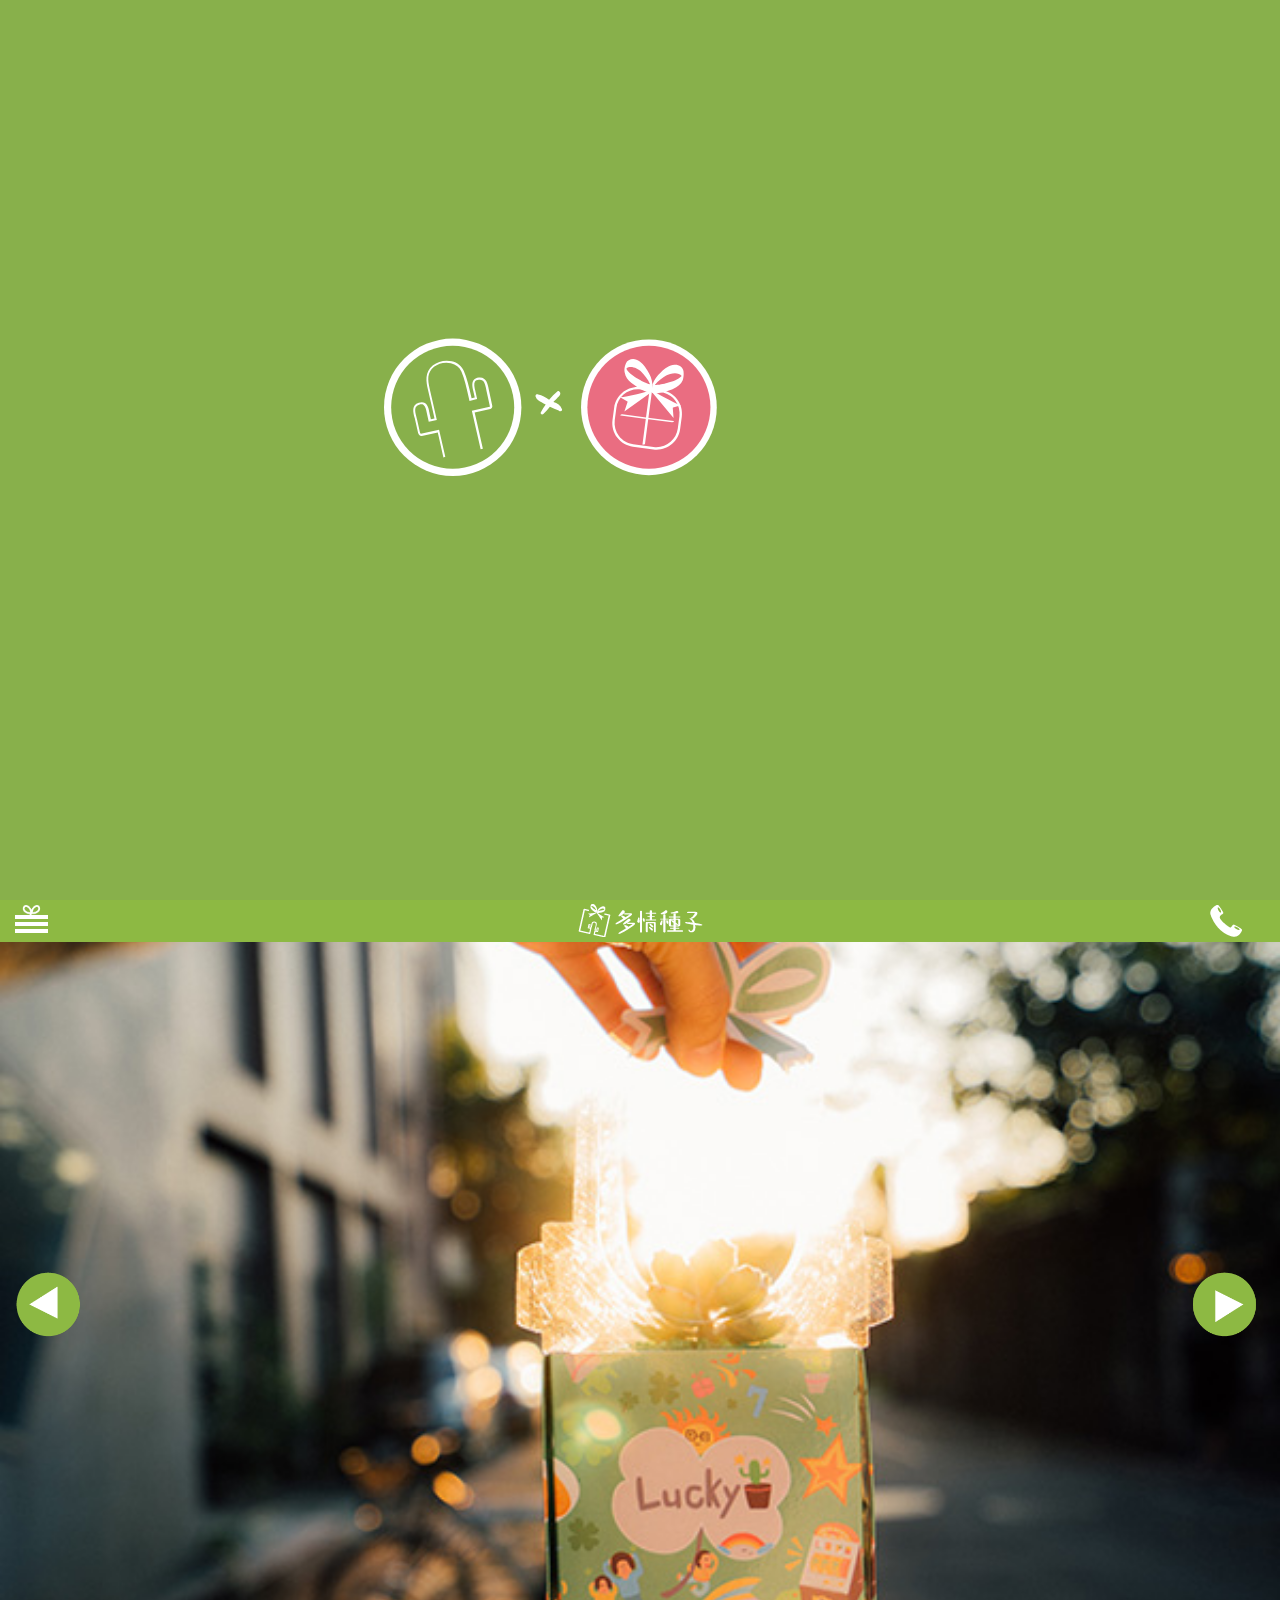
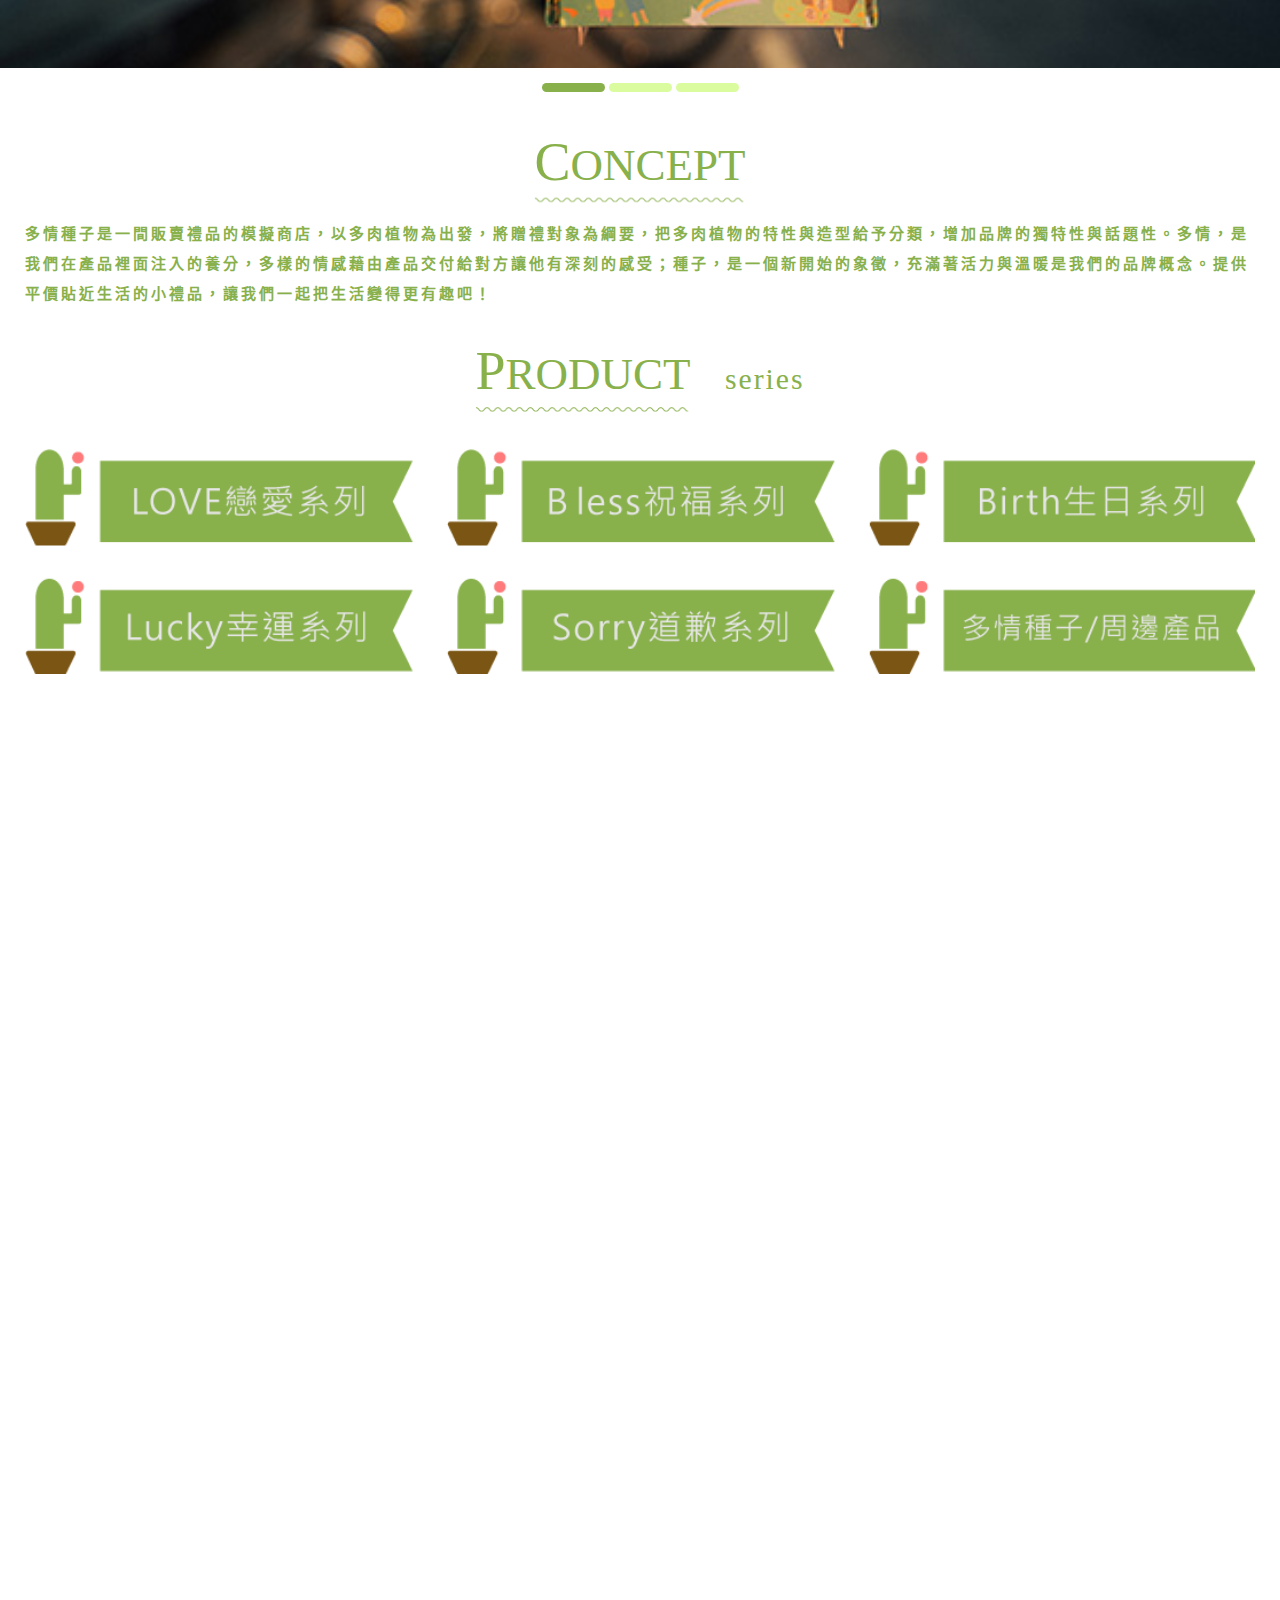
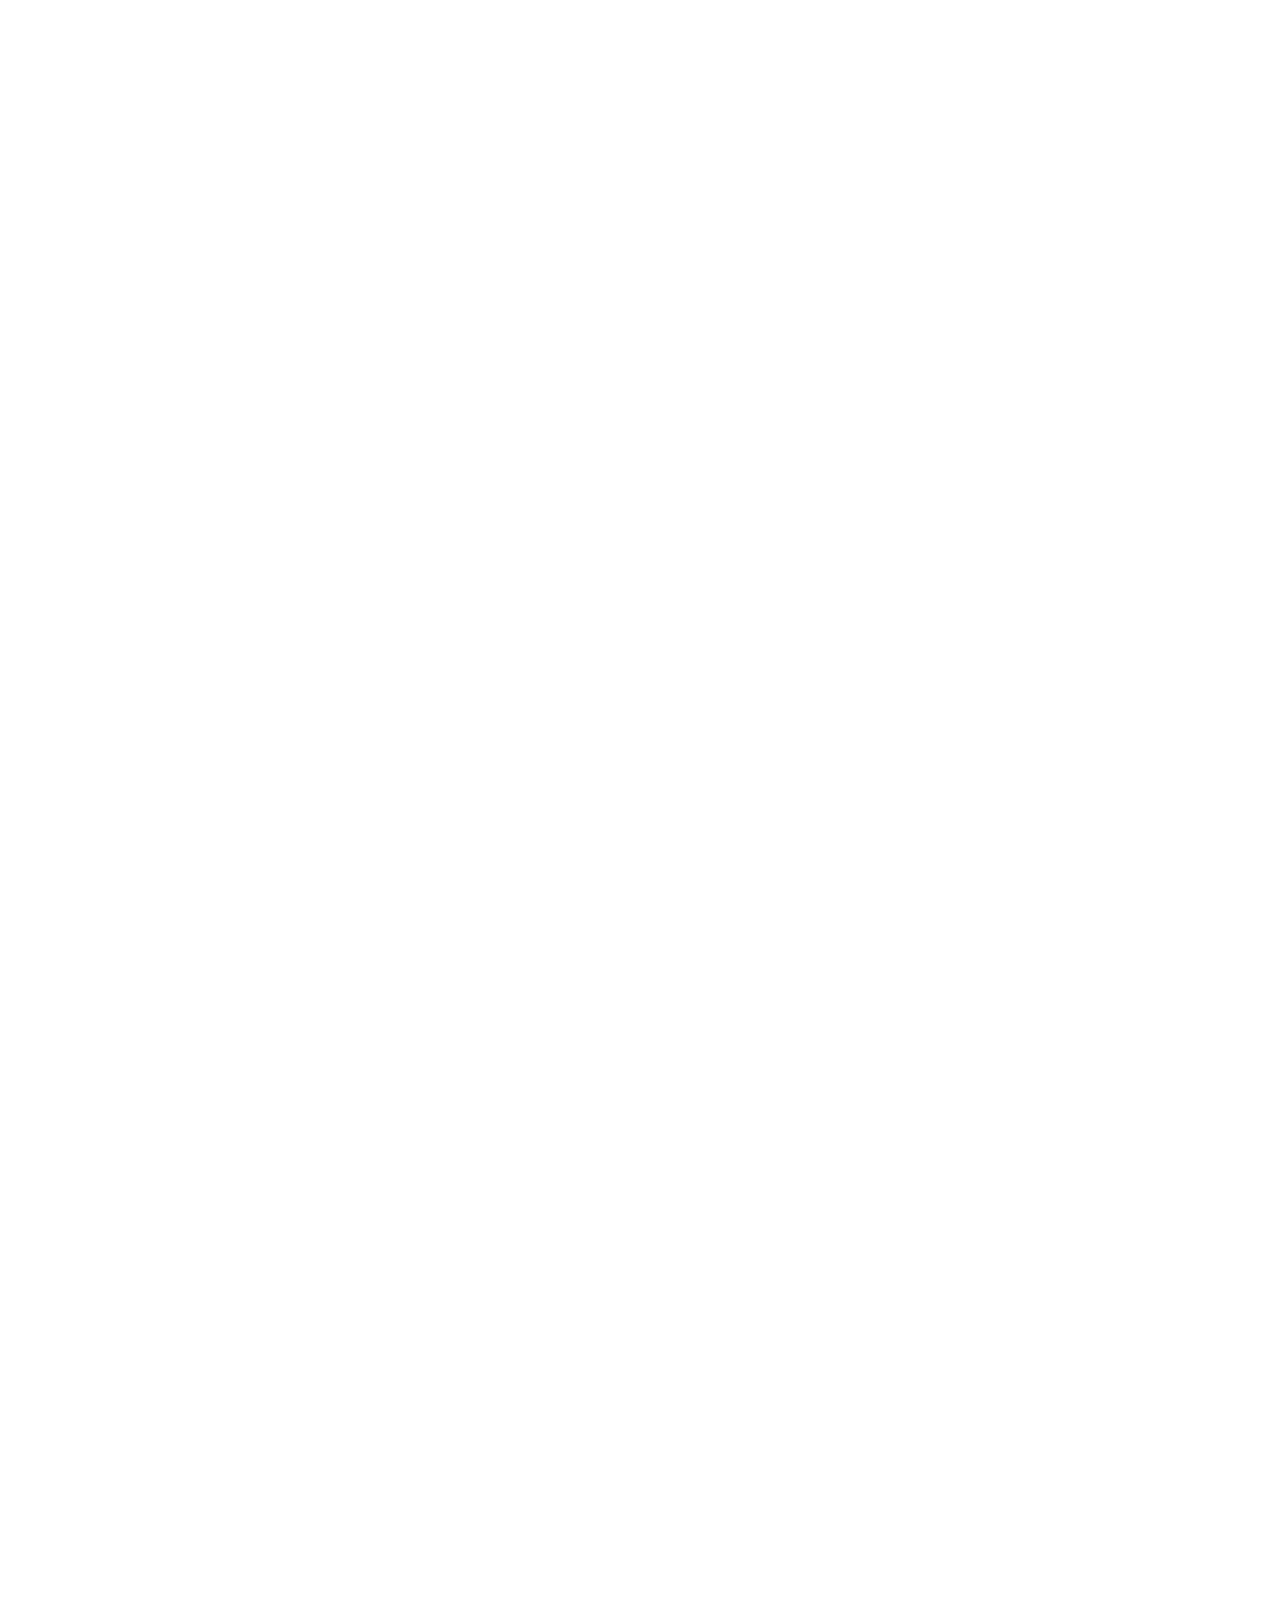
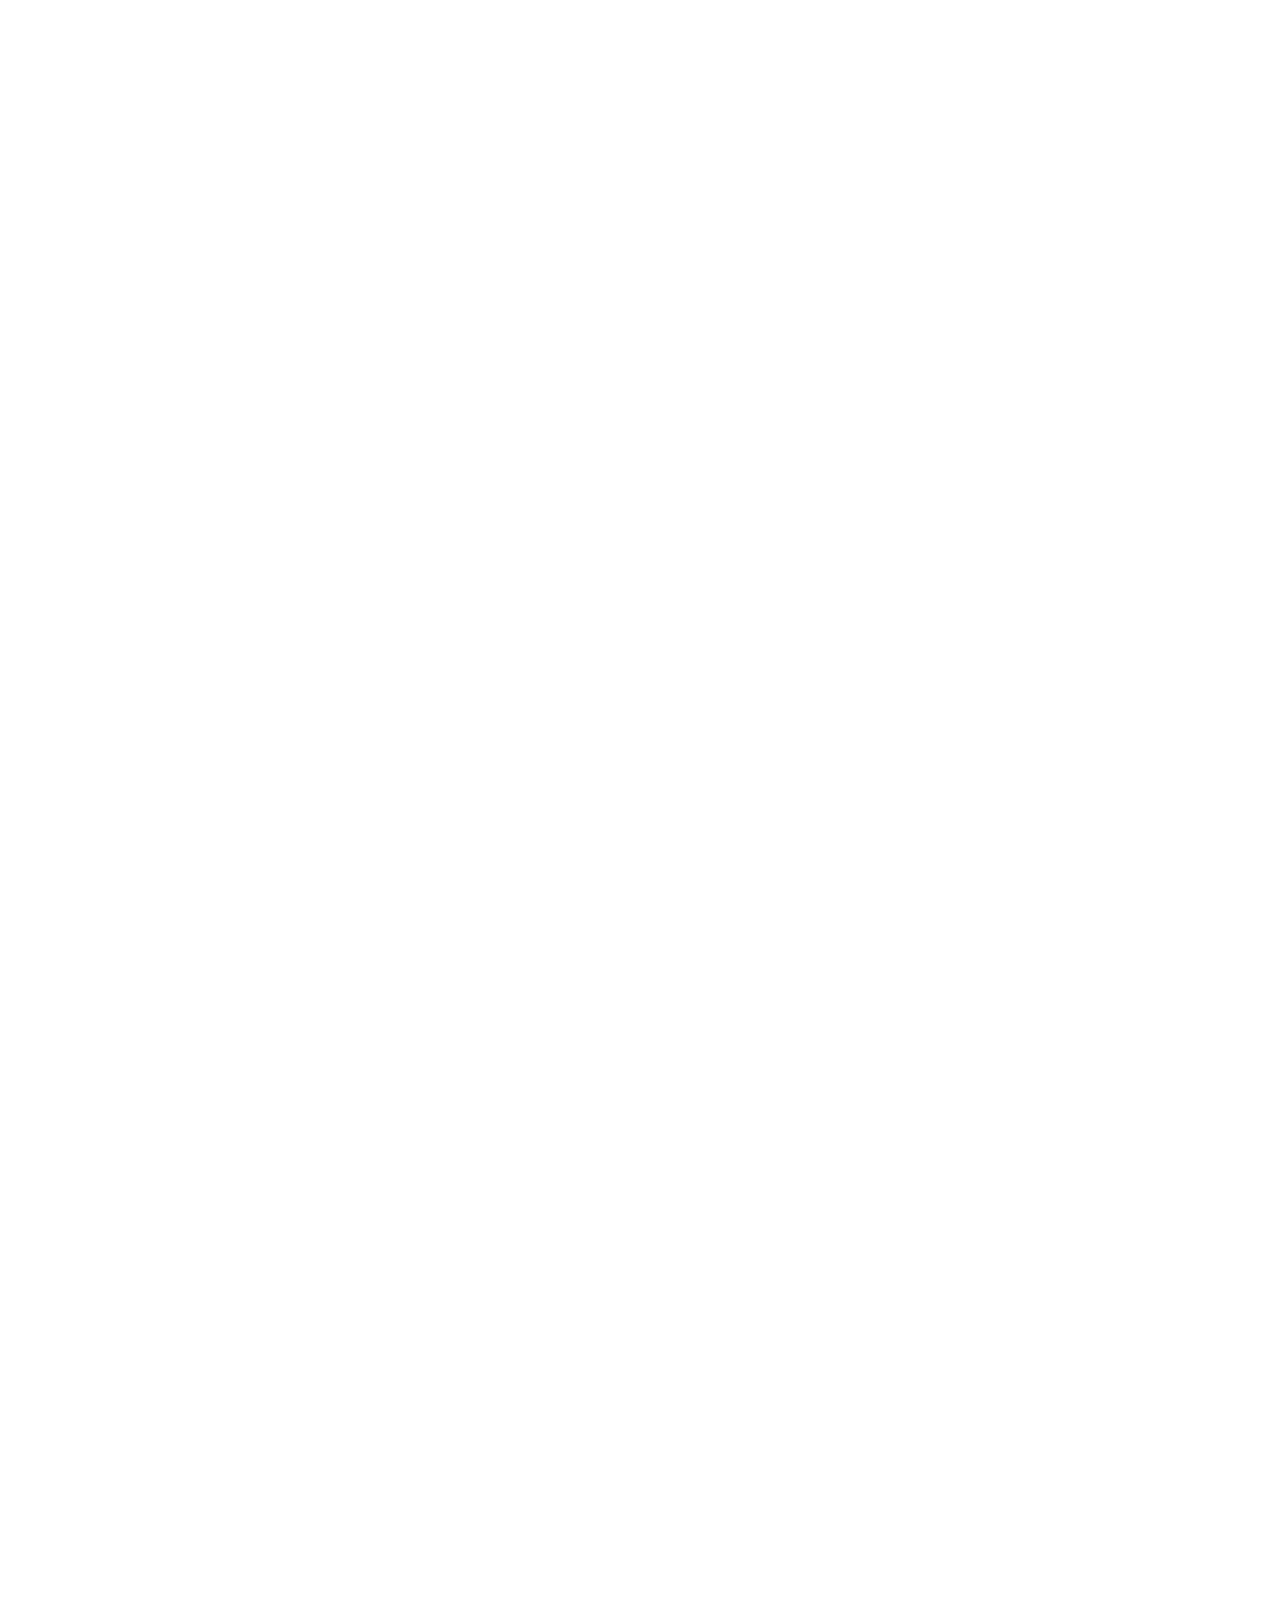
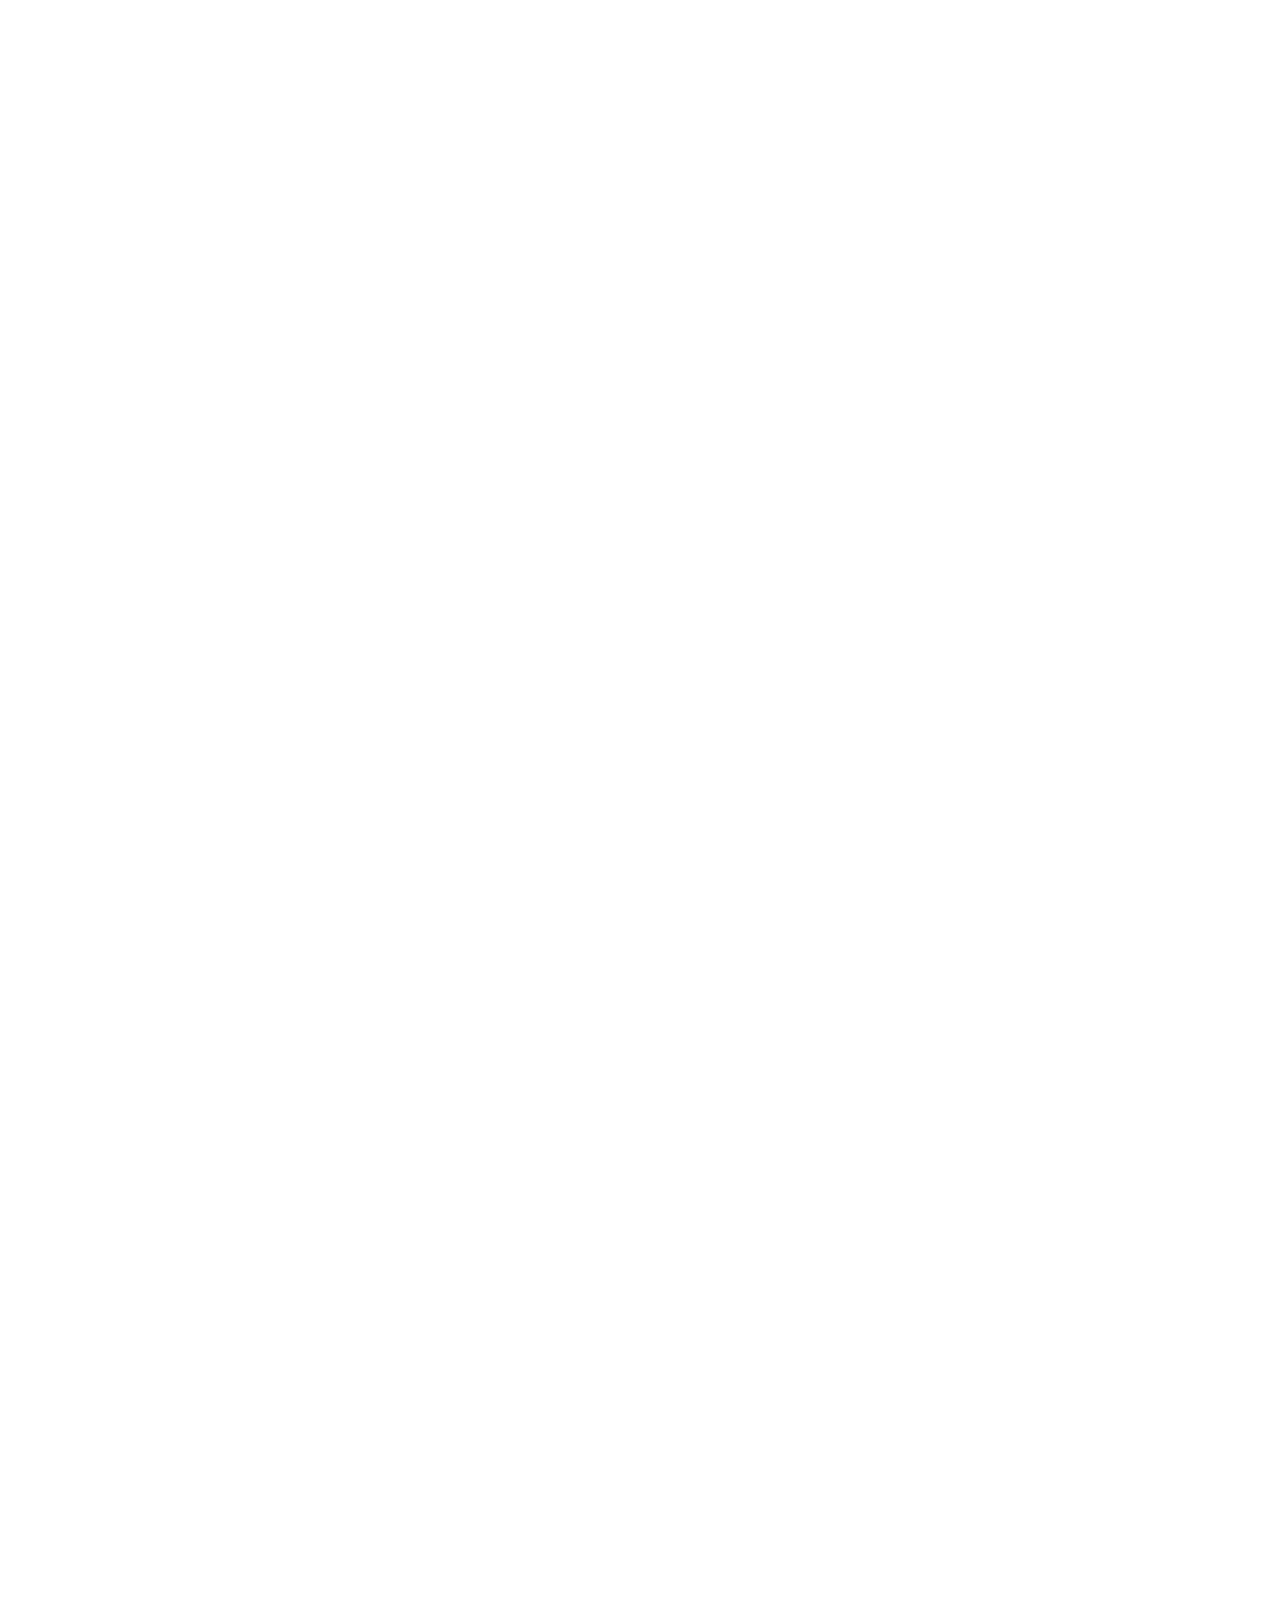
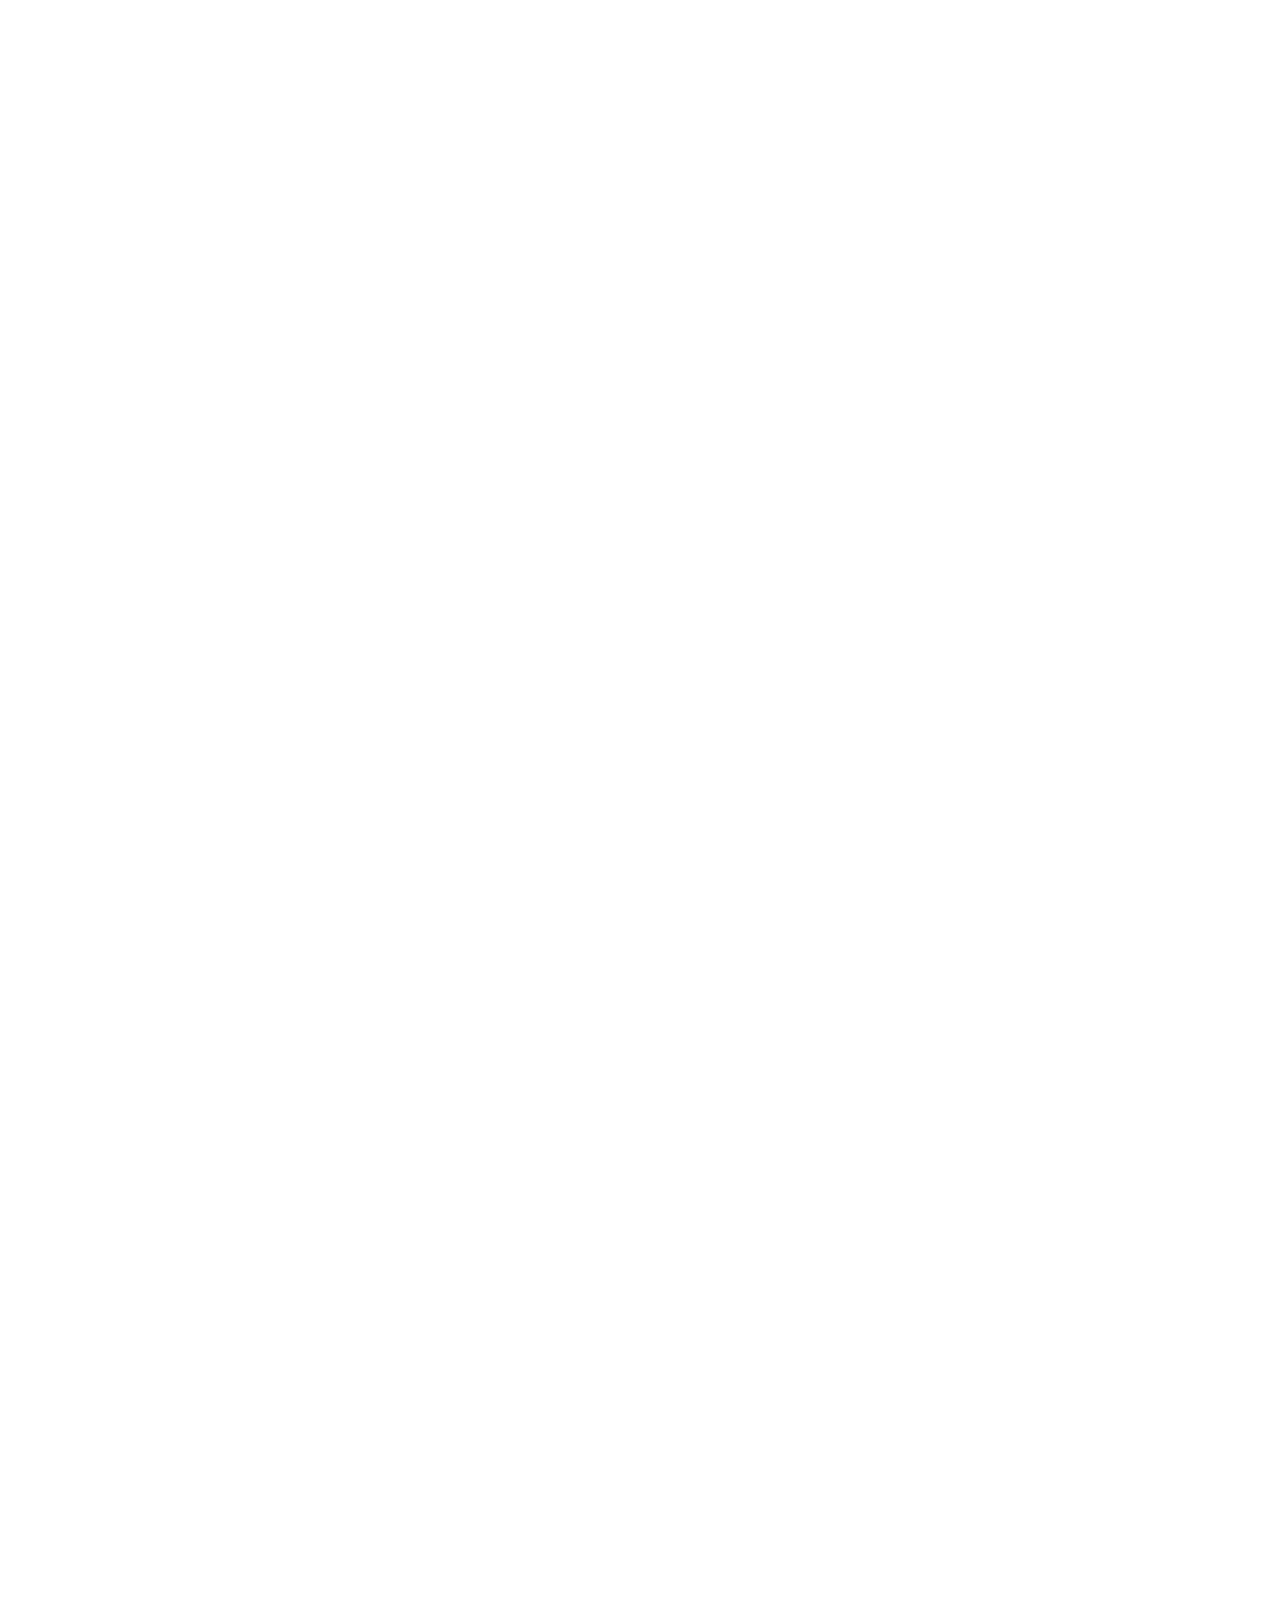
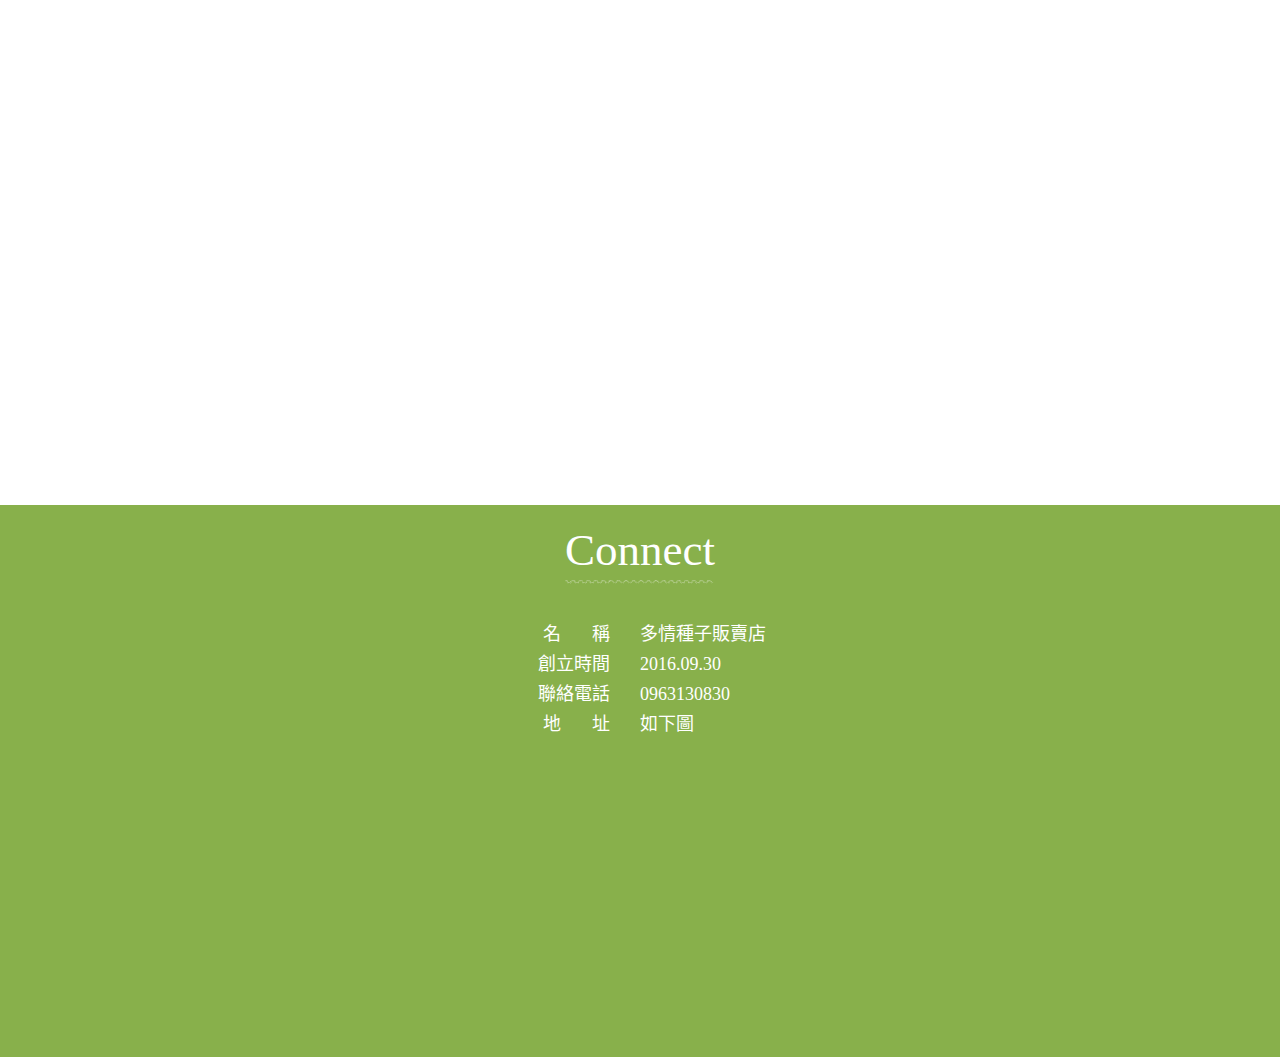
<file: index.html>
<!doctype html>
<html lang="zh-TW">

<head>
  <meta charset="UTF-8">
  <meta http-equiv="X-UA-Compatible" content="IE=edge">
  <meta name="viewport" content="width=device-width, initial-scale=1">
  <title>多情種子</title>
  <link rel="stylesheet" type="text/css" href="css/normalize.css">
  <link rel="stylesheet" type="text/css" href="css/reset.css">
  <link rel="stylesheet" type="text/css" href="css/main.css">
</head>
<script>
  if(window.attachEvent) {
    window.attachEvent('onload', _init);
  } else {
    window.onload = _init;
  }
  function _init(){
    setTimeout(function(){
      $(window).scrollTop(0);
      $("#loading").remove();
      
      $("#lightbox2").css({opacity:1,boxShadow:"0 0 0 50vmax #8db943"});
      TweenMax.to($("#lightbox2"),1.7, { opacity:0,boxShadow:"0 0 0 50vmax #ffffff", ease:Power4.easeOut,onComplete:function(){
        $(document.body).removeClass("init");
      }});
       $("#main .section").eq(0).addClass("show");
    },1000);
  }
  var mobile
  function set_screen(){
    var w = window,
    d = document,
    e = d.documentElement,
    g = d.getElementsByTagName('body')[0],
    x = w.innerWidth || e.clientWidth || g.clientWidth,
    y = w.innerHeight|| e.clientHeight|| g.clientHeight;
    var b={};
    b.width=x;
    b.height=y;
    var _a=b.height/b.width;
    if(_a>0.7){//切成手機版
      $("#main_mobile").show();
      $("#mobile_header").show();
      
      $(".hamburgers").hide();
      $("#main").hide();
      $("#seed").hide();
      $(document.body).addClass("mobile");
      mobile=true
    }else{
      $(".hamburgers").show();
      $("#main").show();
      $("#seed").show();
      
      $(document.body).removeClass("mobile");
      $("#mobile_header").hide();
      $("#main_mobile").hide();
      mobile=false
    }
    return b;
  }
</script>
<script type="text/javascript" src="js/jquery.min.js"></script>
<script type="text/javascript" src="js/jquery.lazy.min.js"></script>
<script type="text/javascript" src="js/velocity.min.js"></script>
<script type="text/javascript" src="js/jquery.mousewheel.min.js"></script>
<!--greensock-->
<script type="text/javascript" src="js/TweenMax.min.js"></script>
<script type="text/javascript" src="js/TimelineMax.min.js"></script>
<script type="text/javascript" src="js/easing/EasePack.min.js"></script>
<script type="text/javascript" src="js/jquery.youtubebackground.js"></script>
<script src="js/jquery.jrumble.1.3.min.js"></script>

<body class="init">
	<div id="loading">
<svg version="1.1" id="圖層_1" xmlns="http://www.w3.org/2000/svg" xmlns:xlink="http://www.w3.org/1999/xlink" x="0px" y="0px"
	 viewBox="0 0 436 300" style="enable-background:new 0 0 436 300;" xml:space="preserve">
<style type="text/css">
	.st0{fill:#FFFFFF;}
	.st1{fill:#EA6D81;}
	.st2{fill:#88B04B;}
</style>
<g id="XMLID_40_" style="display:none">
	<g id="XMLID_73_">
		<circle id="XMLID_74_" class="st0" cx="225.6" cy="150.1" r="57.8"/>
	</g>
	<g id="XMLID_71_">
		<circle id="XMLID_72_" class="st1" cx="225.6" cy="150.1" r="52.4"/>
	</g>
	<g id="XMLID_67_">
		<path id="XMLID_68_" class="st0" d="M232.1,186.2c-0.9,0-1.8-0.1-2.7-0.2l-17.4-2.3c-5.3-0.7-10.1-3.5-13.4-7.8
			c-3.3-4.3-4.7-9.6-4-15l1.4-10.4c1.3-10,10-17.6,20.1-17.6c0.9,0,1.8,0.1,2.7,0.2l17.4,2.3c5.3,0.7,10.1,3.5,13.4,7.8
			c3.3,4.3,4.7,9.6,4,15l-1.4,10.4C250.9,178.6,242.3,186.2,232.1,186.2z M216.1,134.8c-9.2,0-17,6.8-18.2,15.9l-1.4,10.4
			c-0.6,4.8,0.7,9.6,3.6,13.5c3,3.9,7.3,6.4,12.1,7l17.4,2.3c0.8,0.1,1.6,0.2,2.4,0.2c9.2,0,17-6.8,18.2-15.9l1.4-10.4
			c0.6-4.8-0.7-9.6-3.6-13.5c-3-3.9-7.3-6.4-12.1-7l-17.4-2.3C217.7,134.9,216.9,134.8,216.1,134.8z"/>
	</g>
	<g id="XMLID_48_">
		<g id="XMLID_60_">
			<g id="XMLID_65_">
				<path id="XMLID_66_" class="st0" d="M228.5,130.5C228.5,130.5,228.5,130.5,228.5,130.5c0-0.1,0.1-0.3,0.1-0.5
					c0-0.1-0.1,0.4-0.1,0.3C228.5,130.3,228.5,130.4,228.5,130.5z"/>
			</g>
			<g id="XMLID_61_">
				<path id="XMLID_62_" class="st0" d="M228.5,130.1c-0.2-4-1.8-7.7-4.3-11.6c-2.2-3.5-5.2-7.4-9.2-8.9c-3.3-1.3-7.7-0.2-9.1,3.4
					c-1.1,2.6-1.4,5.1-1,7.3c0,0.1,0,0.1,0,0.2c0-0.1,0-0.1,0.1-0.1c0.5,3.4,2.6,6.5,5.8,9c1.7,1.4,15,10.7,17.1,7.5
					c0.4-0.6,0.5-1.3,0.5-2.1c0.3-1.4,0.4-2.8,0.3-4.2c0,0,0,0,0,0.1c0,0,0-0.1,0-0.1c0-0.1,0-0.2,0-0.3 M216.6,126
					c-3.1-1.8-8.2-4.9-10.2-8.8c3.2-3.1,9.8-0.2,12.7,2.6c2.4,2.4,5.7,6.5,7.5,10.6C223.3,130.1,217.7,126.7,216.6,126z"/>
			</g>
		</g>
		<g id="XMLID_53_">
			<g id="XMLID_56_">
				<path id="XMLID_57_" class="st0" d="M255.1,119.7c-0.4-3.7-4.2-6-7.7-5.7c-4.4,0.3-8.4,3.4-11.5,6.2c-3.5,3.2-5.9,6.3-7.1,10.1
					c0,0,0,0,0,0l0,0.2c0,0,0,0,0,0c0,0,0,0,0,0.1c-0.1,0.4-0.1,0.7-0.1,1.1c0-0.3,0-0.5,0.1-0.8c-0.3,1.2-0.6,2.4-0.7,3.8
					c-0.2,0.8-0.3,1.6-0.1,2.3c1.2,3.6,16.2-1.7,18.1-2.5c4-1.7,6.9-4.1,8.3-7.4c0,0.1,0,0.1,0,0.1l0-0.2
					C255.1,124.9,255.4,122.5,255.1,119.7z M241.6,129.3c-1.3,0.4-7.7,2.2-11,1.8c2.7-3.4,6.9-6.4,9.7-8.1c3.4-2,10.8-3.3,13.2,0.5
					C250.6,126.7,245.1,128.4,241.6,129.3z"/>
			</g>
			<g id="XMLID_54_">
				<path id="XMLID_55_" class="st0" d="M228.4,132.1c-0.1,0.4-0.1,0.7-0.2,1c0,0.1,0,0.1-0.1,0.2
					C228.3,133,228.4,132.6,228.4,132.1z"/>
			</g>
		</g>
		<g id="XMLID_51_">
			<path id="XMLID_52_" class="st0" d="M229.4,136c0.3-0.2,0.1-0.8-0.3-0.7c-5.6,1.5-21.5,5.8-28,6.3l6.2,3.5
				c0.2,0.1,0.2,0.3,0.2,0.4l-2.8,8.2L229.4,136z"/>
		</g>
		<g id="XMLID_49_">
			<path id="XMLID_50_" class="st0" d="M227.1,135.9c-0.3-0.3,0.1-0.8,0.4-0.6c5,2.9,19.3,11,25.5,13.1l-6.8,1.8
				c-0.2,0-0.3,0.2-0.3,0.4l0.7,8.6L227.1,135.9z"/>
		</g>
	</g>
	<g id="XMLID_41_">
		<g id="XMLID_45_">
			<g id="XMLID_46_">
				<path id="XMLID_47_" class="st0" d="M201.5,157.1c14.6,1.9,29.2,3.9,43.8,5.8c0.5,0.1,2.6-0.8,1.4-1
					c-14.6-1.9-29.2-3.9-43.8-5.8C202.4,156.1,200.4,157,201.5,157.1L201.5,157.1z"/>
			</g>
		</g>
		<g id="XMLID_42_">
			<g id="XMLID_43_">
				<path id="XMLID_44_" class="st0" d="M225.9,137.8c-1.9,14.7-3.9,29.3-5.8,44c0,0.3,2.1,0.1,2.2-0.6c1.9-14.7,3.9-29.3,5.8-44
					C228.2,137,226,137.2,225.9,137.8L225.9,137.8z"/>
			</g>
		</g>
	</g>
</g>
<g id="XMLID_32_" style="display:none">
	<g id="XMLID_38_">
		<circle id="XMLID_39_" class="st0" cx="58.5" cy="150.1" r="58.5"/>
	</g>
	<g id="XMLID_36_">
		<circle id="XMLID_37_" class="st2" cx="58.5" cy="150.1" r="52.4"/>
	</g>
	<g id="XMLID_33_">
		<g id="XMLID_34_">
			<path id="XMLID_35_" class="st0" d="M50.6,192.8l-4.8-21.3l-13.6,3.1c-1.5,0.3-2.8-1.2-3.2-2.7l-2.5-11.1
				c-0.1-0.6-0.3-1.3-0.5-1.9c-1.2-4.7-2.7-10.6,3.6-12.7c2.1-0.7,3.8-0.6,5.2,0.2c2.6,1.5,3.4,5.3,3.9,8.4l0.2,1.1l1,4.4l3.1-0.7
				c-0.9-3.9-1.8-8-2.7-12c-1-4.3-2-8.6-2.9-12.7c-1.4-6.4-3.1-14.3,4.3-20.5c4.1-3.4,10.4-4.8,16-3.5c4.8,1.1,8.4,4,10.2,8.1
				c2.8,6.4,4.5,13.8,6.1,20.9l0.6,2.6l2.7-0.7l-1.2-5.3c-0.7-3-1.6-6.8,0.1-9.3c0.9-1.3,2.5-2.1,4.6-2.4c6.4-0.7,7.6,5.7,8.4,9.9
				c0.1,0.7,0.3,1.4,0.4,2l2.6,12.1c0.3,1.3-0.5,2.4-1.6,2.7l-13.4,3l7,30.9l-1.9,0.4l-7.5-32.7l15.2-3.4c0.1,0,0.2-0.1,0.2-0.3
				l-2.7-12.2c-0.1-0.6-0.3-1.3-0.4-2.1c-1-5.2-2-8.9-6.3-8.4c-1.6,0.2-2.7,0.7-3.3,1.5c-1.2,1.8-0.4,5.1,0.2,7.7l1.6,7.2l-6.5,1.6
				l-1-4.5c-1.6-7.1-3.2-14.4-5.9-20.6c-1.6-3.5-4.7-6-8.9-7c-5.1-1.2-10.7,0-14.4,3.1c-6.1,5.1-5.4,10.9-3.7,18.6
				c0.9,4.1,1.9,8.4,2.9,12.7c1,4.4,2,8.8,3,13l0.2,0.9l-6.9,1.6l-1.6-7.4c-0.5-2.7-1.2-6-3-7.1c-0.9-0.5-2.1-0.5-3.6,0
				c-4.2,1.4-3.7,4.8-2.3,10.4c0.2,0.7,0.3,1.3,0.5,1.9l2.5,11.1c0.2,0.8,0.7,1.3,0.8,1.3l15.5-3.5l5.3,23.1L50.6,192.8z"/>
		</g>
	</g>
</g>
<g id="XMLID_30_" style="display:none">
	<path id="XMLID_31_" class="st0" d="M151.6,151.8c-1.3-3.4-4-5-7.3-6.1c0.1-0.2,0.3-0.4,0.4-0.7c1-0.9,2-1.9,2.9-2.8
		c0.1-0.1,0.2-0.2,0.3-0.4c0.7-0.6,1.3-1.2,1.8-2c0.7-1.1,0.6-2.3-0.2-3c-0.4-0.6-1.1-0.9-1.7-0.3c-2.6,2.1-5,4.6-7.2,7.3
		c-3-2-5.9-4-9.3-4.5c-0.2-0.1-0.5-0.2-0.7-0.2c-0.3-0.1-0.6,0-0.9,0.1c-0.1,0-0.2,0.1-0.3,0.2c-0.3,0.3-0.5,0.9-0.4,1.4
		c0.9,2.8,2.9,4.2,5.2,5c1.1,0.7,2.3,1.3,3.5,1.9c-1.5,2.1-2.9,4.3-4.1,6.6c-0.1,0.2-0.1,0.4-0.2,0.5c0,0.1,0,0.2,0,0.3
		c0,0.1,0,0.1,0,0.2c0,0.1,0.1,0.1,0.1,0.2c0,0.1,0.1,0.2,0.2,0.2c0,0,0.1,0.1,0.1,0.1c0.1,0.1,0.2,0.2,0.3,0.2c0,0,0.1,0,0.1,0.1
		c0.1,0,0.2,0.1,0.3,0.1c0.1,0,0.1,0,0.2,0c0.1,0,0.1,0,0.2,0c0.1,0,0.2,0,0.3-0.1c0,0,0.1,0,0.1,0c0.1,0,0.2-0.1,0.3-0.2
		c0,0,0.1,0,0.1-0.1c2-2,3.9-4,5.6-6.2c2.5,1.3,4.9,2.4,7.5,3.3c0.1,0.1,0.3,0.2,0.4,0.3C150.3,154,152.1,153.2,151.6,151.8z"/>
</g>
<g id="XMLID_7_" style="display:none">
	<g id="XMLID_8_">
		<g id="XMLID_11_">
			<g id="XMLID_23_">
				<g id="XMLID_28_">
					<path id="XMLID_29_" class="st0" d="M386.1,111.8C386.1,111.8,386.1,111.8,386.1,111.8c0-0.1,0-0.3,0-0.5c0-0.1,0,0.4,0,0.3
						C386,111.6,386,111.7,386.1,111.8z"/>
				</g>
				<g id="XMLID_24_">
					<path id="XMLID_25_" class="st0" d="M386,111.4c-0.9-3.7-2.9-7-5.8-10.2c-2.6-2.9-6.1-6.1-10-6.9c-3.3-0.7-7.2,1-8,4.6
						c-0.6,2.6-0.5,5,0.2,7c0,0.1,0,0.1,0,0.2c0-0.1,0-0.1,0-0.1c1,3.2,3.4,5.7,6.8,7.6c1.9,1,15.7,7.7,17.2,4.4
						c0.3-0.6,0.2-1.3,0.1-2c0-1.4-0.1-2.7-0.4-4c0,0,0,0,0,0.1c0,0,0-0.1,0-0.1c0-0.1,0-0.2,0-0.2 M374.2,109.4
						c-3.2-1.2-8.5-3.3-10.9-6.6c2.6-3.4,9.2-1.7,12.3,0.5c2.6,1.9,6.3,5.2,8.6,8.8C381.2,112.2,375.4,109.9,374.2,109.4z"/>
				</g>
			</g>
			<g id="XMLID_16_">
				<g id="XMLID_19_">
					<path id="XMLID_20_" class="st0" d="M411.2,97.3c-1-3.4-4.9-5-8.1-4.2c-4,1-7.4,4.5-9.8,7.6c-2.8,3.5-4.6,6.8-5.1,10.5
						c0,0,0,0,0,0l0,0.2l0,0c0,0,0,0,0,0.1c0,0.4,0,0.7,0,1c0-0.2,0-0.5-0.1-0.7c-0.1,1.2-0.2,2.4-0.1,3.7c-0.1,0.8-0.1,1.5,0.3,2.1
						c1.7,3.2,15-4.1,16.6-5.2c3.5-2.2,5.8-4.9,6.6-8.2c0,0,0,0.1,0,0.1l0-0.2C412,102.1,411.9,99.8,411.2,97.3z M400,108.4
						c-1.2,0.5-6.9,3.3-10,3.4c2.1-3.6,5.4-7.1,7.8-9.1c2.9-2.4,9.6-4.7,12.4-1.6C408.1,104.5,403.1,106.9,400,108.4z"/>
				</g>
				<g id="XMLID_17_">
					<path id="XMLID_18_" class="st0" d="M388.1,113.1c0,0.3,0,0.7,0,1c0,0.1,0,0.1,0,0.2C388.1,113.9,388.1,113.5,388.1,113.1z"/>
				</g>
			</g>
			<g id="XMLID_14_">
				<path id="XMLID_15_" class="st0" d="M386.6,119.8c0.3-0.3,0-0.7-0.4-0.6c-5,2.3-19.3,8.8-25.3,10.2l6.3,2.3
					c0.2,0.1,0.3,0.2,0.2,0.4l-1.4,8.1L386.6,119.8z"/>
			</g>
			<g id="XMLID_12_">
				<path id="XMLID_13_" class="st0" d="M388.2,119.8c-0.3-0.3,0-0.7,0.3-0.6c5.2,1.9,19.8,7.4,26,8.4l-6.1,2.7
					c-0.2,0.1-0.2,0.2-0.2,0.4l2,8L388.2,119.8z"/>
			</g>
		</g>
		<g id="XMLID_9_">
			<path id="XMLID_10_" class="st0" d="M431.7,114.3l-0.7,0l-1.6,0.1l-14.7,0.5c-0.8,0-1.4,0.7-1.4,1.5l0,0.5c0,0.8,0.7,1.4,1.5,1.4
				l14.3-0.5l2.6,71.4l-32.5,1.2l-0.3-8.7l7.8-0.3c0.2,0,0.4-0.1,0.5-0.3c0.2-0.1,0.3-0.2,0.3-0.5l-0.2-6.9
				c-0.1-2.5,0.4-6.7-3.1-6.9c-3.8-0.3-3.2,3.4-3.1,5.9l0.1,2.9l-3.4,0.2c-0.2-4.7-0.3-9.4-0.5-14.1c-0.1-4.1,0.2-8.4-4.2-10.5
				c-4.7-2.2-12.1,0.1-12.7,5.7c-0.6,4.5,0.2,9.4,0.4,14l-3.4,0.1l-0.1-2.9c-0.1-2.5,0.2-6.2-3.5-5.7c-3.5,0.5-2.7,4.6-2.6,7.1
				l0.2,5.6l0.1,1.3v0.1c0,0.4,0.3,0.6,0.7,0.6l7.8-0.3l0.5,14.3l-32,1.2l-2.6-71.3l12.7-0.5c0.8,0,1.4-0.7,1.4-1.5l0-0.6
				c0-0.8-0.7-1.4-1.5-1.4l-13,0.5l-1.6,0.1l-0.7,0c-0.8,0-1.4,0.7-1.4,1.5l2.6,71.6l0.1,3.6l0,0.2c0,0.8,0.7,1.4,1.5,1.4l2.3-0.1
				c0,0,0.1,0,0.1,0l33.1-1.2c0,0,0,0,0,0l1.4-0.1c0.5,0,0.9-0.4,0.9-0.9l-0.6-16.9l0-0.7l0-0.8c0-0.3-0.3-0.5-0.6-0.5l-9.2,0.3
				l-0.2-5.3c0-1.5-0.3-3.9,0.2-4.9c0.5-1,1.6-0.6,2.1,0.3c0.1,0.2,0,0.7,0,1c0,0.6,0,1.1,0,1.6l0,0l0.1,3.6l0,0.5l0,0.5
				c0,0.3,0.3,0.5,0.6,0.5c0.2,0.2,0.5,0.3,0.9,0.3l6-0.2c0.3,0,0.6-0.3,0.6-0.6l-0.1-0.9c-0.1-3.2-0.2-6.5-0.4-9.7
				c-0.1-2.1-0.7-4.7,0.8-6.5c2.9-3.4,9.6-2.4,10.6,2.1c1.2,5.9,0.5,12.8,0.7,18.9h0v1.3c0,0.3,0.4,0.6,0.7,0.5l6-0.2
				c0.3,0,0.6-0.1,0.8-0.3c0.3,0,0.5-0.3,0.5-0.6l0-0.5l0-0.5l-0.1-3.6c0,0,0,0,0,0c0-0.5-0.1-1-0.1-1.6c0-0.3-0.1-0.8,0-1
				c0.4-0.9,1.5-1.3,2.1-0.4c0.6,0.9,0.4,3.3,0.5,4.8l0.2,5.3l-9.3,0.3c-0.3,0-0.5,0.3-0.5,0.5l0,0.5l0,1l0.4,11.3
				c0,0.5,0.4,0.9,0.9,0.8l1.4,0c0,0,0,0,0,0l33.6-1.2c0,0,0.1,0,0.1,0l2.3-0.1c0.8,0,1.4-0.7,1.4-1.5l0-0.2l-0.1-3.6l-2.6-71.6
				C433.2,114.9,432.5,114.2,431.7,114.3z"/>
		</g>
	</g>
</g>
<g id="XMLID_2_" style="display:none">
	<g id="XMLID_5_">
		<path id="XMLID_6_" class="st0" d="M321.7,138.6c-0.3-1.2-1.4-1.7-2.8-1.8c-2.1-0.3-5,0.1-6.6,0.1c-2.4,0-4.7,0.2-7.1,0.4
			c-1,0.1-3.4,0-4.2,0.8c-0.8,0.8-1.2,2.3,0.2,2.8c0,0,0,0,0,0c0.1,0.1,0.3,0.2,0.5,0.3c0.2,0,0.4,0,0.6,0c1.1,0.2,2.4,0.3,3.7,0.2
			c3.8,0.1,7.5-0.1,11.3-0.1C319.4,141.4,322.3,141.4,321.7,138.6z"/>
	</g>
	<g id="XMLID_3_">
		<path id="XMLID_4_" class="st0" d="M321.1,144.9c-0.2-0.1-0.5-0.1-0.7-0.1c-1.7-0.6-4-0.1-5.7-0.1c-4.6,0.1-9.1,0.4-13.7,0.8
			c-0.1,0-0.2,0-0.2,0.1c0,0,0,0,0,0c0,0,0,0,0,0c0,0-0.1,0-0.1,0c0,0-0.1,0-0.1,0.1c-2,1.4-0.7,4.2,1.6,4c3.7-0.3,7.4-0.3,11.1-0.1
			c2.7,0.1,5.8,0.9,8.4,0.2C323.7,149.3,322.8,145.3,321.1,144.9z"/>
	</g>
</g>
</svg>
<script>
function clear_loading(){
  document.getElementById("XMLID_40_").style.display="none";
  document.getElementById("XMLID_32_").style.display="none";
  document.getElementById("XMLID_30_").style.display="none";
  document.getElementById("XMLID_7_").style.display="none";
  document.getElementById("XMLID_2_").style.display="none";
}  
var speed=250;
function _loading(){
  if(!document.getElementById("loading"))return;
  setTimeout(function(){
    if(!document.getElementById("loading"))return;
    document.getElementById("XMLID_32_").style.display="";
    setTimeout(function(){
      if(!document.getElementById("loading"))return;
      document.getElementById("XMLID_30_").style.display="";
      setTimeout(function(){
        if(!document.getElementById("loading"))return;
        document.getElementById("XMLID_40_").style.display="";
        setTimeout(function(){
          if(!document.getElementById("loading"))return;
          document.getElementById("XMLID_2_").style.display="";
          setTimeout(function(){
            if(!document.getElementById("loading"))return;
            document.getElementById("XMLID_7_").style.display="";
            setTimeout(function(){
              clear_loading();
              _loading();
            },speed)
          },speed);
        },speed);
      },speed);
    },speed);
  },speed);
}
_loading();
</script>
</div>
  <div id="lightbox2" class="lightbox"></div>
  <div id="lightbox1" class="lightbox opacity"></div>
  <div id="seed">
    <div class="body_left" >
      <img src="images/body_left.png" class="no-drag">
      <div id="left_hand">
        <img id="H" src="images/left_hand.png" class="no-drag">
        <div class="left_ting" >
          <img id="T" src="images/ting.png" class="no-drag">
        </div>
      </div>
    </div>
    <div class="body_center"></div>
    <div class="body_right" onselectstart="return false">
      <img src="images/body_right.png" class="no-drag">
      <div class="area">
        <img id="jump" class="jump no-drag" src="images/jump.png" onmouseover="jump_click()">
        <img class="_top" src="images/top.png" onclick="scroll_top()">
        <img id="youtube" class="music no-drag" onclick="youtube_click()" src="images/music.png" >
      </div>
    </div>
    <div class="body_outer">
      <div class="logo">
        <img class="logo_img" src="images/logo.png">
        <div class="logo_txt">
          收下多情，擺上真心
        </div>
      </div>
      <div class="nav">
        <div class="active"></div>
        <div></div>
        <div></div>
        <div></div>
      </div>
    </div>
  </div>
  <div class="hamburgers">
    <div class="ribbon">
      <img src="images/ribbon.png">
    </div>
    <div class="line line0"></div>
    <div class="line_parent">
      <div class="line line1"></div>
      <div class="line line2"></div>
    </div>
    <div id="menu">
      <div class="menu_child">
        <div class="home">HOME</div>
        <div>CONCEPT</div>
        <div>PRODUCT</div>
        <div>CONTACT</div>
      </div>
    </div>
  </div>
  <div id="main">
    <div class="section">
      <div class="main_title">
          <div class="t1 wave">
          多情種子
          </div>
          <div class="t2">收下多情&nbsp;&nbsp;擺上真心</div>
      </div>
      <div class="section5_parent">
        <div id="section5_page">
          <span class="page">1</span>
          <span class="page_line"></span>
          <span class="total">3</span>
        </div>
        <img id="mask" src="images/mask.png">
        <div id="section5">
            <div style="background-size: 105%; display: inline-block; background-image: url('content/2.jpg'); overflow: hidden;">&nbsp;</div>
            <div class="lazy" data-src="content/2.jpg" style="background-size: 105%;">&nbsp;</div>
            <div class="lazy" data-src="content/3.jpg" style="background-size: 105%;">&nbsp;</div>
        </div>
        <a class="prev changeSection " href="javascript:;"><img src="images/prev.png"></a>
        <a class="next changeSection" href="javascript:;"><img src="images/next.png"></a>
      </div>
    </div>
    <div class="section eq2">
      <div class="main_title" style="top:10vh">
          <div class="t1">
            C<span class="small">ONCEPT</span>
          </div>
          <div class="cont"></div>
          <div class="container1 clearfix">
            <div class="left">多情種子是一間販賣禮品的模擬商店，以多肉植物為出發，將贈禮對象為綱要，把多肉植物的特性與造型給予分類，增加品牌的獨特性與話題性。多情，是我們在產品裡面注入的養分，多樣的情感藉由產品交付給對方讓他有深刻的感受；種子，是一個新開始的象徵，充滿著活力與溫暖是我們的品牌概念。提供平價貼近生活的小禮品，讓我們一起把生活變得更有趣吧！</div>
            <div class="right">
              <img src="images/images1.png" >
            </div>
          </div>
          <div class="container2 clearfix">
            <div class="left">
              <div class="left_child">
                 <img id="a1" src="images/a/a1.png">
                 <img id="a2" src="images/a/a2.png">
                 <img id="a3" src="images/a/a3.png">
                 <img id="a4" src="images/a/a4.png">
                 <img id="a5" src="images/a/a5.png">
                 <img id="a6" src="images/a/a6.png">
                 <img id="a7" src="images/a/a7.png">
                 <div class="twice">將植物點擊兩下<br>CLICK TWICE</div>
              </div>
              <img id="final" style="display:none;" src="images/a/final.png" alt="">
            </div>
            <div class="right">
              <img id="aa_img" src="images/a/a8.png">
              <div id="bb_img">
                <img id="b1" class="lazy" data-src="images/a/b1.png">
                <img id="b2" class="lazy" data-src="images/a/b2.png">
                <img id="b3" class="lazy" data-src="images/a/b3.png">
                <img id="b4" class="lazy" data-src="images/a/b4.png">
                <img id="b5" class="lazy" data-src="images/a/b5.png">
                <img id="b6" class="lazy" data-src="images/a/b6.png">
                <img id="b7" class="lazy" data-src="images/a/b7.png">
              </div>
            </div>
          </div>
          
          <script>
            var aaa=$(".container2").html();
            var ggg=function(){
              var k=0;
              $(".left_child img").one("dblclick",function(){
                
                var a_id=this.id;
                var b_id="b"+a_id.split("a")[1];
                //this.src="images/a/"+b_id+".png"
                var x=$("#"+b_id).offset().left - $("#"+a_id).offset().left;
                var a_y=$("#"+a_id).position().top;
                var b_y=$("#"+b_id).position().top;
                var a1=TweenMax.to($("#"+a_id), 3.5, {rotation:"-12deg",opacity:.9, x:"+="+x,ease:Power3.easeOut ,onComplete:function(){
                  
                  k=k+1;
                  if(k==7){
                    $("#aa_img").attr("src","images/a/b8.png");
                    $("#aa_img").addClass("bbig");
                   $("#final").show(); $(".twice").html("REPLACE").one("click",function(){
                      $(".container2").html(aaa);
                      ggg()
                    });
                    
                  }
                }});
                var a2=TweenMax.to($("#"+a_id), 0.8,{y:"+="+-110,yoyo:true,repeat:1,ease:Power3.easeOut,onComplete:function(){
                  TweenMax.to($("#"+a_id), 0.8,{y:b_y-a_y ,ease:Power3.easeOut})
                  $("#"+a_id).attr("src","images/a/"+b_id+".png");
                }})
                
              })
            }
              
            $(function(){
              ggg()
            })
          </script>
          
          
      </div>
    </div>
    <div class="section eq3">
       <div class="main_title">
          <div class="t1">
            P<span class="small">RODUCT</span>
          </div>
          <div class="t3">series</div>
          <div class="product_img">
            <div>
              <div><img class="lazy q1" data-src="images/p/c1.gif" onclick="open_modal('c1')"></div>
              <div><img class="lazy q2" data-src="images/p/c2.gif" onclick="open_modal('c2')"></div>
              <div><img class="lazy q3" data-src="images/p/c3.gif" onclick="open_modal('c3')"></div>
            </div>
             <div>
              <div><img class="lazy q4" data-src="images/p/c4.gif" onclick="open_modal('c4')"></div>
              <div><img class="lazy q5" data-src="images/p/c5.gif" onclick="open_modal('c5')"></div>
              <div><img class="lazy q6" data-src="images/p/c6.png" onclick="open_modal('c6')"></div>
             </div>
          </div>
          <div class="product_img_open">
              <div class="close"><img src="images/close.png" onclick="close_modal()"></div>
              <img id="c1" class="lazy" data-src="images/s/1.png">
              <img id="c2" class="lazy" data-src="images/s/3.png">
              <img id="c3" class="lazy" data-src="images/s/5.png">
              <img id="c4" class="lazy" data-src="images/s/4.png">
              <img id="c5" class="lazy" data-src="images/s/2.png">
              <img id="c6" class="lazy" data-src="images/s/6.png">
          </div>
       </div>
    </div>
    <div class="section">
      <div class="main_title" style="top:12vh">
        <div class="t1">
          Connect
        </div>
        <div class="kk_parent">
          <div class="kk clearfix">
            <div class="left">名&nbsp;&nbsp;&nbsp;&nbsp;&nbsp;&nbsp;&nbsp;稱</div>
            <div class="right">多情種子之禮品販賣店</div>
          </div>
          <div class="kk clearfix">
            <div class="left">創立時間</div>
            <div class="right">2016.09.30</div>
          </div>
          <div class="kk clearfix">
            <div class="left">聯絡電話</div>
            <div class="right">0963130830</div>
          </div>
          <div class="kk clearfix">
            <div class="left">地&nbsp;&nbsp;&nbsp;&nbsp;&nbsp;&nbsp;&nbsp;址</div>
            <div class="right">如下圖</div>
          </div> 
        </div>
        <div class="map">
          <iframe src="https://www.google.com/maps/embed?pb=!1m18!1m12!1m3!1d3615.823348511652!2d121.44654675668642!3d25.006117847008845!2m3!1f0!2f0!3f0!3m2!1i1024!2i768!4f13.1!3m3!1m2!1s0x346802ab630809fd%3A0xf6189813f5f8fbb8!2z5ZyL56uL6Ie654Gj6Jed6KGT5aSn5a24!5e0!3m2!1szh-TW!2stw!4v1492316084239" width="100%" style="height:43vh"
           frameborder="0" style="border:0" allowfullscreen></iframe>
        </div>
      </div>

    </div>
  </div>
  <header id="mobile_header">
    <div class="hamburgers_mobile">
    <div class="ribbon">
      <img src="images/ribbon.png">
    </div>
    <div class="line line0"></div>
    <div class="line_parent">
      <div class="line line1"></div>
      <div class="line line2"></div>
    </div>
    <div id="menu_mobile">
        <div class="home">HOME</div>
        <div>CONCEPT</div>
        <div>PRODUCT</div>
        <div>CONTACT</div>
    </div>
  </div>
  <img class="mobile_logo" src="images/mobile_logo.png">
  <a class="phone" href="tel:0900123456"><img src="images/phone.png"></a>
  </header>
  <div id="main_mobile">
      <div id="mobile_home" class="section6_parent">
         <div id="section6">
            <div class="lazy" data-src="content/2.jpg" style="background-size: 100%;">&nbsp;</div>
            <div class="lazy" data-src="content/2.jpg" style="background-size: 100%;">&nbsp;</div>
            <div class="lazy" data-src="content/3.jpg" style="background-size: 100%;">&nbsp;</div>
        </div>
         <a class="prev changeSection2" href="javascript:;"><img src="images/prev.png"></a>
         <a class="next changeSection2" href="javascript:;"><img src="images/next.png"></a>
      </div>
      <div class="nav2">
        <div class="active"></div>
        <div></div>
        <div></div>
      </div>
      <div id="mobile_concept" class="mobile_content">
        <div class="t1">
          C<span class="small">ONCEPT</span>
        </div>
        <div class="c1">
          多情種子是一間販賣禮品的模擬商店，以多肉植物為出發，將贈禮對象為綱要，把多肉植物的特性與造型給予分類，增加品牌的獨特性與話題性。多情，是我們在產品裡面注入的養分，多樣的情感藉由產品交付給對方讓他有深刻的感受；種子，是一個新開始的象徵，充滿著活力與溫暖是我們的品牌概念。提供平價貼近生活的小禮品，讓我們一起把生活變得更有趣吧！
        </div>
      </div>
      <div id="mobile_product" class="mobile_content">
        <div class="t1">
          P<span class="small">RODUCT</span>
        </div>
        <div class="t3">&nbsp;&nbsp;series</div>
      </div>
      <div class="mobile_content"><img src="images/list.png" style="width:100%;"></div>
      <div class="mobile_content big_img">
        <img class="lazy" data-src="images/p/big1.png" style="width:100%;">
        <img class="lazy" data-src="images/p/big2.png" style="width:100%;">
        <img class="lazy" data-src="images/p/big3.png" style="width:100%;">
        <img class="lazy" data-src="images/p/big4.png" style="width:100%;">
        <img class="lazy" data-src="images/p/big5.png" style="width:100%;">
        <img class="lazy" data-src="images/p/big6.png" style="width:100%;">
      </div>
      <div id="mobile_connect" class="mobile_content" style="background-color: #88B04B;padding-top:15px;padding-bottom:35px;">
        <div class="t1" style="color:#ffffff;">
          <span class="small">Connect</span>
        </div>
        <div class="kk_parent2">
          <div class="kk2 clearfix">
            <div class="left">名&nbsp;&nbsp;&nbsp;&nbsp;&nbsp;&nbsp;&nbsp;稱</div>
            <div class="right">多情種子販賣店</div>
          </div>
          <div class="kk2 clearfix">
            <div class="left">創立時間</div>
            <div class="right">2016.09.30</div>
          </div>
          <div class="kk2 clearfix">
            <div class="left">聯絡電話</div>
            <div class="right">0963130830</div>
          </div>
          <div class="kk2 clearfix">
            <div class="left">地&nbsp;&nbsp;&nbsp;&nbsp;&nbsp;&nbsp;&nbsp;址</div>
            <div class="right">如下圖</div>
          </div> 
        </div>
        <div class="mobile_map">
          <iframe src="https://www.google.com/maps/embed?pb=!1m18!1m12!1m3!1d3615.823348511652!2d121.44654675668642!3d25.006117847008845!2m3!1f0!2f0!3f0!3m2!1i1024!2i768!4f13.1!3m3!1m2!1s0x346802ab630809fd%3A0xf6189813f5f8fbb8!2z5ZyL56uL6Ie654Gj6Jed6KGT5aSn5a24!5e0!3m2!1szh-TW!2stw!4v1492316084239" width="90%" style="height:250px"
           frameborder="0" style="border:0" allowfullscreen></iframe>
        </div>
      </div>
  </div>
<div id="background-video"></div>
 <script>
//youtube 聲音的部份
//https://developers.google.com/youtube/js_api_reference
      $('#background-video').YTPlayer({
        fitToBackground: true,
        videoId: '0EWzcOjLa5I',
        mute : false,
        callback: function() {
          videoCallbackEvents();
        }
      });
      var player
      var videoCallbackEvents = function() {
        player= $('#background-video').data('ytPlayer').player;
        player.setVolume(70);//預設聲音大小
        player.addEventListener('onStateChange', function(event){
            //console.log("Player State Change", event);
            // OnStateChange Data
          //console.log(event.data)
          
            if (event.data === 0) {          
                console.log('video ended');
            }
            else if (event.data === 2) {          
              console.log('paused');
            }
        });
      }
   function youtube_click(){
     if($("#youtube").attr("src").indexOf("close")==-1){
       $("#youtube").attr("src","images/music_close.png");
       player.pauseVideo();
     }else{
       $("#youtube").attr("src","images/music.png");
       player.playVideo();
     }
   }
   var is_jump=true;
   function jump_click(number){
     if (number==undefined)number=0
     if(is_jump){
       var y=-70;
       var x=0;
       var rotation="";
       is_jump=false;
       var sec=1
       if(number==3){
         y=-370;
         x=55;
         sec=4.5;
         rotation="-160deg"
       }else if(number==0){
         y=-30;
         sec=0.8;
       }
       jump_tween=TweenMax.from($("#jump"), sec, {ease: Bounce.easeOut,transformOrigin:'50% 100%', y: y,x:x,rotation:rotation,onComplete:function(){
         is_jump=true;
       }});
    }
     
   }
    </script>
</body>
<script>
  var new_index=0;
  $(".hamburgers").click(function(){
    $(this).addClass("show");
    $(".hamburgers .line_parent").one("click",function(event){
      event.stopPropagation();
      $(".hamburgers").removeClass("show");
    })
  })
  $("#menu .menu_child").click(function(event){
    $(".nav div").eq($(event.target).index()).click();
    event.stopPropagation();
    $(".hamburgers").removeClass("show");
    $(".hamburgers .line_parent").off("click");
  })
  $(".hamburgers_mobile").click(function(){
    $(this).addClass("show");
    $("#menu_mobile").stop().slideToggle(300);
    $(".hamburgers_mobile .line_parent").one("click",function(event){
      event.stopPropagation();
      $(".hamburgers_mobile").removeClass("show");
      $("#menu_mobile").stop().slideToggle(300)
    })
  });
  $("#menu_mobile").click(function(event){

     event.stopPropagation();
     $("#menu_mobile").stop().slideToggle(300);
     $(".hamburgers_mobile").removeClass("show");
     $(".hamburgers_mobile .line_parent").off("click");
  })
  set_screen();
  
  //gsap的部份
  //https://greensock.com/get-started-js#easing 
  var tween_left=TweenMax.to($("#left_hand"), 2, {rotation:"-12deg",transformOrigin:'100% 100%', repeat:-1,repeatDelay:0.1, yoyo:true, ease:Sine.easeOut});
  //tween_left.pause()
   
  function scroll_top(){
    var _number=$(".nav div.active").index()
    jump_click(_number);
    var duration=500
    if(_number==3)duration=1500
    $("body").velocity("scroll", { 
      duration: duration,
      easing: "easeInBack",
      complete : function(){
        $(".nav div").eq(0).addClass("active").siblings().removeClass("active");
             $("#main .section").removeClass("show");
            $("#main .section").eq(0).addClass("show");
      }
    });
  }
  $(function(){
    $('.lazy').lazy();
    $(".nav div").click(function() {
      if(modal)close_modal();
       if($(this).hasClass("active"))return;
      $(this).addClass("active").siblings().removeClass("active");
        var index = $(this).index();
        new_index=index;
        var duration=900;
        var easing=[.825,0,.5,1];
        $("#main .section").eq(index).velocity("stop", true).velocity("scroll",{
          duration: duration,
          easing: easing,
          begin: function(){
            clearWheel();
          },
          complete: function(){
            setTimeout(setWheel,1050);
            $("#main .section").removeClass("show");
            $("#main .section").eq(index).addClass("show");
          }
        });
    }).eq(0).click();
    $("#menu_mobile>div").click(function(){
      var index = $(this).index();
      if(index==0) $("#mobile_home").velocity("scroll",{duration: 500,
						easing: "easeOutBack"});
      if(index==1)$("#mobile_concept").velocity("scroll",{duration: 500,offset: -52});
      if(index==2)$("#mobile_product").velocity("scroll",{duration: 500,offset: -52});
      if(index==3)$("#mobile_connect").velocity("scroll",{duration: 500});
    })
    $(document).mousewheel(wheelHandler);
    $(".changeSection").click(function(){
      $(window).scroll();
         var container = $("#section5"),
                slide = !container.find(">div.active").length ? 0 : container.find(">div.active").index(),
                direct = $(this).hasClass("next") ? 1 : -1,
                target = slide + direct < 0 ? [] : container.find(">div").eq(slide + direct);
            if (target.length){
                target.addClass("active").velocity("stop", true).velocity("scroll", {
                    axis: "x",
                    duration: 500,
                    container: container,
                    complete:function(){ 
                      var p=slide + direct +1
                      if(p<=0)p=1;
                      $("#section5_page .page").html(p)  
                    }
                }).siblings().removeClass("active");
      }
     })
    $(".changeSection2").click(function() {
         var container = $("#section6"),
                slide = !container.find(">div.active").length ? 0 : container.find(">div.active").index(),
                direct = $(this).hasClass("next") ? 1 : -1,
                target = slide + direct < 0 ? [] : container.find(">div").eq(slide + direct);
            if (target.length){
                target.addClass("active").velocity("stop", true).velocity("scroll", {
                    axis: "x",
                    duration: 500,
                    container: container,
                    complete:function(){ 
                     var p=slide + direct +1
                     if(p<=0)p=1;
                     $(".nav2>div").eq(p-1).addClass("active").siblings().removeClass("active");
                     $(window).resize();
                    }
            }).siblings().removeClass("active");
      }
     });
    $(".nav2 div").click(function() {
      if($(this).hasClass("active"))return;
      $(this).addClass("active").siblings().removeClass("active");
        var index = $(this).index();
        var container = $("#section6"),
            target = container.find(">div").eq(index);
          target.addClass("active").velocity("stop", true).velocity("scroll", {
          axis: "x",
          duration: 500,
          container: container
       }).siblings().removeClass("active");
    });
  })

  $(window).resize(function(){
    var w=set_screen();
    var window_width=w.width;
    var window_height=w.height;
    var _width=window_height*1.15;
    _width=_width-50;
    var left_width=(window_width-_width)/2;
    var right_width=(window_width-_width)/2;
    $(".body_left").css("width",left_width);
    $(".body_right").css("width",right_width);
    $("#seed .body_center").css("width",_width);
    $("#main").css("width",_width);
    $(".changeSection.next").click();
    $(".changeSection.prev").click();
    if(new_index>0){
      $(".nav div").eq(new_index-1).click();
      $(".nav div").eq(new_index+1).click();
    }
  }).resize();

  function clearWheel(element) {
    $(document).unmousewheel(wheelHandler)
  }
  function setWheel(element) {
    clearWheel();
    $(document).mousewheel(wheelHandler)
  }
  function wheelHandler(e, delta) {
    //clear_scroll() //先清除
    //if(ting)auto_scroll();
    if(mobile || document.getElementById("loading"))return
    var target = $(".nav div.active");
    if (delta > 0) {
        target.prev().click();
    } else {
        target.next().click();
    }
  }
  var auto_time
  function clear_scroll(){
     clearTimeout(auto_time); //先清除
  }
  function auto_scroll(){//設定自動輪播
   clear_scroll();
   auto_time=setTimeout(function(){
     var target = $("#section5");
     if (target.find(".active").index()==3) {
       target.eq(0).removeClass("active").addClass("active")
     }else{
       $(".next.changeSection").click();
     }
     auto_scroll()
   },2000)//4.5秒往下滑
  }
  
var ting=false;
  $(function(){
    var $ting=$(".left_ting");
    var gg=false;
    var x;
    var y;
    $ting.hide();

    $(document.body).on("mousemove.ting",function(event){
       if(event.target.id=="H" || event.target.id=="T"){
         $(document.body).css("cursor","none");
         var left_offset_left=$("#left_hand").offset().left;
         x=event.clientX-left_offset_left;
         y=event.clientY;
         if(x<0 || y/$(window).height() >0.5){
           if(!ting){
             $ting.hide();
           }
           $(document.body).css("cursor","auto");
           gg=false
           return;
         }
         if(!ting){
           $ting.css("left",x);
           $ting.css("top",y);
           $ting.show();
         }
         gg=true;
       }else{
         if(!ting){
          $ting.hide();
         }
         gg=false;
         $(document.body).css("cursor","auto");
       }
     });
    var ting_num=0;
    var timg_time
    $(document.body).on("mousedown.ting",function(event){
       ting_num=ting_num+1;
       if(!timg_time){
         timg_time=setTimeout(function(){
           ting_num=0;
           clearTimeout(timg_time);
           timg_time=undefined;
         },2000)//3秒內按下15次 就會掉
       }
      if(!gg)return;
      if(!ting){//代表沒被釘
        ting_num=ting_num+1;
        tween_left.pause();//釘下去
        //auto_scroll();//設定自動輪播
        ting=true;
        $ting.css("left",x);
        $ting.css("top",y);
      }else{
        if(ting_num>5){
          TweenMax.killTweensOf($("#left_hand"))
          TweenMax.to($("#left_hand"), 3, {rotation:"-180deg",y:600,opacity:0,transformOrigin:'100% 100%', yoyo:true, ease:Sine.easeOut});
        }
        clear_scroll();
        tween_left.play();
        ting=false;
      }
    })
  })
  $(window).on('beforeunload', function() {
    $(window).scrollTop(0); 
	});
   //晃動 https://jackrugile.com/jrumble/
    $(".logo_img").jrumble({
      x: 2,
      y: 2,
      opacity: true,
	  opacityMin: .5
    }).hover(function(){
	  $(this).trigger('startRumble');
    }, function(){
      $(this).trigger('stopRumble');
    });
  
  var modal=false
  function open_modal(c){
    modal=true
    $("#lightbox1").css("opacity",.7);
    $(".product_img_open").show();
    $(".product_img_open>img").hide();
    $("#"+c).show();
  }
   function close_modal(){
     modal=false
     $("#lightbox1").css("opacity",0);
     $(".product_img_open").hide();
     $(".product_img_open>img").hide();
   }
  
</script>
</html>
</file>
<file: css/main.css>
html,body {
  width: 100%;
  height: 100%;
  text-align: center; 
}
body {
 overflow: hidden;
  background-color: #88B04B;
  font-family: Microsoft JhengHei;
/*  cursor: url(../images/c.png), default;*/
}
img.no-drag{
  user-drag: none; 
  user-select: none;
  -moz-user-select: none;
  -webkit-user-drag: none;
  -webkit-user-select: none;
  -ms-user-select: none;
}
body.init>*:not(#lightbox2){
	display: none;
}
body.mobile:not(.init){
  overflow-y: scroll;
}
#loading{
  display: none;
}
body.init #loading{
  display: block;
  margin: 0 auto;
  width: 40vw;
  position: relative;
  line-height: 100vh;
  top: 10vw;
}
#seed{
  height: 100%;
  width: 100%;
  position: fixed;
}
#seed .body_left{
  display: inline-block;
  height: 100%;
  text-align: right;
  position: absolute;
  left: 0;
}
#seed .body_left>img{
  height: 100%;
  position: relative;
  z-index: 5;
}
#left_hand{
  position: absolute;
  width: 25vh;
  top: 10vh;
  right: 9vh;
/*  z-index: 15;*/
}
#left_hand img{
  width: 100%
}

#seed .body_left .left_ting{
  position: absolute;
  width: 8vh;

}
#seed .body_left .left_ting img{
  width: 100%;
  left: -8vh;
  top: -12vh;
  position: relative;
}

#seed .body_center{
  display: inline-block;
  height: 100%;
  background-color: #ffffff;
}
#seed .body_right{
  display: inline-block;
  height: 100%;
  text-align: left;
  position: absolute;
  right: 0;
}
#seed .body_right>img{
  height: 100%;
  position: relative;
  z-index: 5;
}
#seed .body_right .area{
  position: absolute;
  width: 10vh;
  height: 5vh;
  left: 23vh;
  top: 28vh;
  text-align: center;
  z-index: 10;
}
#seed .body_right .area .jump{
  display: inline-block;
  width: 7vh;
  cursor: pointer;
}
#seed .body_right .area ._top{
  display: inline-block;
  width: 7.5vh;
  cursor: pointer;
}
#seed .body_right .area .music{
  display: inline-block;
  width: 3vh;
  position: relative;
  top: 3px;
  cursor: pointer;
}
#seed .body_outer{
  z-index: 15;
}
#seed .body_outer .logo{
  left: 2%;
  bottom: 12%;
  position: absolute;
}
#seed .body_outer .logo .logo_img{
  width: 14vh;
}
#seed .body_outer .logo .logo_txt{
  margin-top: 5vh;
  font-size: 1.8vh;
  color: #ffffff;
  position: relative;
  left: 8px;
  font-weight: bold;
/*  width: 20vh;*/
}
#seed .body_outer .logo .logo_txt::before{
  content: "";
  position: absolute;
  width: 104%;
  left: -2%;
  top: 103%;
  height: 2vh;
  background-image: url(../images/wave.gif);
  background-repeat: no-repeat;
  background-size: contain; 
}
#seed .body_outer .nav{
  position: absolute;
  right: 4%;
  bottom: 4%;
  z-index: 15;
}

#seed .body_outer .nav>div{
  width: 1vh;
  height: 7vh;
  background-color: #B9DE7E;
  margin-bottom: 5px;
  border-radius:10px;
  cursor: pointer;
}
#seed .body_outer .nav>div.active{
  background-color: #DAFC9F;
}
body.init .hamburgers{
  display: none!important;
}
.hamburgers{
  width: 50px;
  position: fixed;
  right: 4%;
  top: 4%;
  margin-right: -5px;
  cursor: pointer;
  z-index: 20;
}
.hamburgers .ribbon{
  margin-bottom: -3px;
  position: relative;
  z-index: 12;
}
.hamburgers .ribbon img{
  width: 100%;
}
.hamburgers .line{
  width: 100%;
  height: 6px;
  background-color: #ffffff;
  margin-bottom: 5px;
  position: relative;
}
.hamburgers.show .line2{
  top: -2px;
}
.hamburgers .line1,.hamburgers .line2{
  transition-duration: 0.5s;
  position: relative;
}
.hamburgers.show .ribbon{
  visibility: hidden;
}
.hamburgers.show .line0{
  visibility: hidden;
}
.hamburgers.show .line1{
  transform: translateX(0%) translateY(0%) rotate(45deg) scaleX(1.2);
}
.hamburgers.show .line2{
  transform: translateX(0%) translateY(-150%) rotate(-45deg) scaleX(1.2);
}
.hamburgers.show .line_parent{
  height: 60px;
  z-index: 12;
  position: relative;
}

#menu{
  display: none;
  width: 56vh;
  height: 40vh;
  background-image: url(../images/2.svg);
  background-repeat: no-repeat;
  background-size: contain;
  position: absolute;
  left: -50vh;
  top: -2vh;
  z-index: 10;
  color: #7A5514;
  font-weight: bold;
  font-size: 1.8vh;
}
#menu .menu_child{
  width: 30%;
  margin: 0 auto;
  position: relative;
  top: 9.5vh;
}
#menu .menu_child>div{
  line-height: 41px;
}
#menu .menu_child .home{
  border-bottom: 1px solid #7A5514;
  line-height: 35px;
  margin-bottom: 5px;
}
.hamburgers.show #menu{
  display: block;
}

#main{
  height: 100%;
  margin: 0 auto;
  dis/play: none;
}
#main .section{
  position: relative;
  width: 100%;
  height: 100%;
  text-align:left;
}
#main .section:nth-child(1){
  
}
#main .main_title{
  position: relative;
  top: 15vh;
}
.t1{
  font-size: 6vh;
  color: #88B04B;
  display: inline-block;
  position: relative;
}
.t1 .small{
  font-size: 5vh;
}

.t1::before{
  content: "";
  position: absolute;
  width: 104%;
  left: -2%;
  top: 103%;
  height: 2vh;
  background-image: url(../images/wave2.gif);
  background-repeat: no-repeat;
  background-size: contain;
}
#main .main_title .t2{
  display: inline-block;
  color: #88B04B;
  font-size: 2.2vh;
  margin-left: 1.3vh;
}
.t3{
  display: inline-block;
  color: #88B04B;
  font-size: 3.3vh;
  margin-left: 1.3vh; 
  font-weight: normal;
  letter-spacing: 2px;
}
.section5_parent{
  position: relative;
  height: 60%;
  top: 25vh;
  width: 100%;
}
#section5_page{
  position: relative;
  z-index: 25;
  width: 100px;
  left: 5vh;
  top: 1vh;
}
#section5_page .page{
  color: sienna;
  font-size: 4vh;
  position: relative;
  top: -2.5vh;
}
#section5_page .page_line{
  position: absolute;
    width: 15vh;
    left: -6vh;
    top: 5.5vh;
  transform:rotate(-35deg);
  display: inline-block;
  border-bottom: 1px solid sienna;
}
#section5_page .total{
  color: sienna;
  font-size: 7vh;
  position: relative;
  bottom: -3.5vh;
}
#mask{
  position: absolute;
  width: 82%;
  left: 49%;
  top: -1%;
  margin-left: -40%;
  z-index: 10;
  height: 102%;
}
#section5{
  margin : 0 auto;
  width: 80%;
  height: 100%;
  white-space: nowrap;
  letter-spacing: -4px;
  font-size: 0;
  overflow: hidden;
  position:absolute;
  top:50%;
  left:50%;
  -ms-transform: translate(-50%, -50%); /* IE 9 */
  -webkit-transform: translate(-50%, -50%); /* Safari */
   transform: translate(-50%, -50%);
}
#section5>div{
  	width: 100%;
    height: 100%;
    letter-spacing: normal;
    display: inline-block;
    *display: inline;
    zoom: 1;
    font-size: 1rem;
}
.changeSection.prev {
   position: absolute;
   top: 50%;
   left: 0px;
   width: 8%;
   min-width: 40px;
   margin-top: -5%;
   z-index: 15;
 }  
.changeSection.next {
  position:absolute;
  top: 50%;
  right: 0;
  width: 8%;
  min-width: 40px;
  margin-top: -5%;
  z-index: 15
}
.changeSection img{
  width: 100%;
}
#main .section{
  text-align:left;
}
#main .section:nth-child(2){
  
}
#main .section:nth-child(2) .container1{
  margin-top: 5vh;
}
#main .section:nth-child(2) .container1 .left{
  font-size: 2.1vh;
  color: #88B04B;
  width: 50%;
  line-height: 4vh;
  font-weight: bold;
  font-family: Microsoft JhengHei;
  float: left;
  letter-spacing: 6px;
  max-height: 40vh;
  overflow: hidden;
}
#main .section:nth-child(2) .container1 .right{
  width: 50%;
  float: right;
  text-align: right;
}
#main .section:nth-child(2) .container1 .right img{
  width: 90%;
  position: relative;
  top: -2vh;
}

#main .section:nth-child(2) .container2{
  margin-top:15px;
}
#main .section:nth-child(2) .container2 .left{
  width: 50%;
  position: relative;
  float: left;
  z-index: 40
}
#main .section:nth-child(2) .container2 .right{
  width: 50%;
  position: relative;
  float: right;
  text-align: center;
}
#main .section:nth-child(2) .container2 .left img{
/*  width: 14vh;*/
  cursor: pointer;
}
#main .section:nth-child(2) .container2 .right #aa_img{
  width: 55vh;
  position: relative;
  left: 4vh;
}
#main .section:nth-child(2) .container2 .right #aa_img.bbig{
  width: 50vh;
}
#bb_img img{
  visibility: hidden;
}
.left_child{
  height: 35vh;
  position: relative;
  z-index: 50;
}
.twice{
  position: absolute;
   bottom: 1vh;
  left: -4vh;
  font-size: 1.7vh;
  font-weight: bold;
  letter-spacing: 3px;
  line-height: 20px;
  font-family: Microsoft JhengHei;
  color:sienna
}
#a1{
  width: 19vh;
  position: absolute;
  left: 70%;
  top: 0%;
  z-index: 14
}
#a2{
  width: 13vh;
  position: absolute;
  left: 23%;
  top: 33%;
  z-index: 17
}
#a3{
  width: 15vh;
  position: absolute;
  left: 0%;
  top: 43%;
  z-index: 5
}
#a4{
  width: 20vh;
  position: absolute;
    left: 40%;
    top: 19%;
}
#a5{
  width: 20vh;
  position: absolute;
  left: 24%;
  top: 59%;
  z-index: 10
}
#a6{
  width: 20vh;    
  position: absolute;
  left: 70%;
  top: 40%;
}
#a7{
  width: 19vh;    
  position: relative;
  left: 6%;
  top: 10%;
}
#aa_img{
  position: absolute;
  z-index: 20;
}
#bb_img{
  position:absolute;
  z-index: 25;
  top: 0;
  left: 0;
  width: 100%;
  height: 100%;
}
#b1{
  position: absolute;
  top: 30%;
  left: 45%;
}
#b2{
  position: absolute;
    top: 10%;
    left: 18%;
}
#b3{
  position: absolute;
    top: 7%;
    left: 48%;
}
#b4{
  position: absolute;
    top: -20%;
    left: 55%;
}
#b5{
  position: absolute;
    top: 20%;
    left: 65%;
}
#b6{
  position: absolute;
    top: -10%;
    left: 30%;
}
#b7{
  position: absolute;
  top: 27%;
  left: 27%;
}

#main .section:nth-child(2) .container2 .right{
  width: 50%;
  position: relative;
}
#main .section:nth-child(3){
/*
  background-color: green;
  opacity: .5;
*/
}
.product_img{
  width: 100%;
  margin-top: 4vh;
  display: table;
  cursor: pointer;
}
.product_img>div{
  display: table-row;
}
.product_img>div>div{
  display: table-cell;
  width: 33%;
  padding-top: 2vh
}
.product_img img{
  width: 95%;;
}
.product_img_open{
  display: none;
}
.product_img_open{
  position: absolute;
  z-index: 9999;
  width: 103%;
  height: 103%;
  top: 3vh;
  left: -2vh;
}
.product_img_open>img{
  display: none;
  width: 100%;
  position: relative;
}
.product_img_open .close{
  position: absolute;
  display: inline-block;
  right: -3vh;
  top: -2vh;
  z-index: 55;
  width: 7vh;
  cursor: pointer;
  
}
.product_img_open .close img{
  width: 100%;
}

.kk_parent{
  margin-top: 5vh;
  font-size: 3vh;
  color: #88B04B;
  font-weight: bold;
}
.kk{
  position: relative;
  margin-bottom: 2vh;
}
.kk .left{
  float: left;
  width: 15%;
}
.kk .right{
  float: left;
  width: 75%;
}


#main .section:nth-child(4){
/*
  background-color: darkorange;
  opacity: .5;
*/
}
#main .section:nth-child(4) .map{
  margin-top: 25px;
}

#mobile_header{
  height: 42px;
  background-color: #8DB943;
  position:fixed;
  width: 100%;
  z-index: 50;
}
#main_mobile{
  background-color: white;
  position: relative;
}

#mobile_header .mobile_logo{
  margin: 0 auto;
  position: relative;
  top: 7%;
}
#mobile_header .phone{
  position: absolute;
  right: 3%;
  top: 12%;
}

.hamburgers_mobile{
  width: 33px;
  position: absolute;
  top: 4%;
  cursor: pointer;
  z-index: 20;
  left: 15px;
}
.hamburgers_mobile .ribbon{
  margin-bottom: -3px;
  position: relative;
  z-index: 12;

}
.hamburgers_mobile .ribbon img{
  width: 100%;
}
.hamburgers_mobile .line{
  width: 100%;
  height: 4px;
  background-color: #ffffff;
  margin-bottom: 3px;
  position: relative;

}
.hamburgers_mobile.show .line1{
  top: -3px;
}
.hamburgers_mobile.show .line2{
  top: -4px;
}
.hamburgers_mobile .line1,.hamburgers_mobile .line2{
  transition-duration: 0.5s;
  position: relative;
}
.hamburgers_mobile.show .ribbon{
  visibility: hidden;
}
.hamburgers_mobile.show .line0{
  visibility: hidden;
}
.hamburgers_mobile.show .line1{
  transform: translateX(0%) translateY(0%) rotate(45deg) scaleX(1.2);
}
.hamburgers_mobile.show .line2{
  transform: translateX(0%) translateY(-150%) rotate(-45deg) scaleX(1.2);
}
.hamburgers_mobile.show .line_parent{
  height: 60px;
  z-index: 12;
  position: relative;
}
#menu_mobile{
  display: none;
  width: 100vw;
  position: absolute;
  top: 40px;
  z-index: 25;
  color: #7A5514;
  font-weight: bold;
  font-size: 15px;
  background-color: #FFFFC5;
  left: -15px;
}
#menu_mobile a{
  color: #7A5514;
  text-decoration: none;
}

#menu_mobile >div{
  line-height: 41px;
}
.section6_parent{
  position: relative;
  height: 60vw;
  top: 0px;
  width: 100%;
}
#section6{
  margin : 0 auto;
  width: 100%;
  height: 100%;
  white-space: nowrap;
  letter-spacing: -4px;
  font-size: 0;
  overflow: hidden;
  position:absolute;
  top:0;
}
#section6>div{
  width: 100%;
  height: 100%;
  letter-spacing: normal;
  display: inline-block;
  *display: inline;
  zoom: 1;
  font-size: 1rem;
}
.changeSection2.prev {
   position: absolute;
   top: 50%;
   left: 0px;
   width: 8%;
   min-width: 40px;
   margin-top: -2%;
   z-index: 15;
 }  
.changeSection2.next {
  position:absolute;
  top: 50%;
  right: 0;
  width: 8%;
  min-width: 40px;
  margin-top: -2%;
  z-index: 15
}
.changeSection2 img{
  width: 100%;
}

.nav2{
  margin-top: 15px;
}
.nav2>div{
  width: 7vh;
  height: 1vh;
  background-color: #DAFC9F;
  margin-bottom: 5px;
  border-radius:10px;
  cursor: pointer;
  display: inline-block;
}
.nav2>div.active{
  background-color: #88B04B;
}
.mobile_content{
  margin-top: 35px;
  padding: 0 25px;
}
.c1{
  margin-top: 30px;
  font-size: 15px;
  color: #88B04B;
  line-height: 30px;
  font-weight: bold;
  font-family: Microsoft JhengHei;
  letter-spacing: 3px;
  text-align: left;
}
.mobile_item{
  height: 300px;
}
.mobile_item .left{
  width: 40%;
  float: left;
  height: 100%;
}
.mobile_item .left img{
  height: 100%;
}
.mobile_item .right{
  width: 60%;
  float: right;
  height: 100%;
}
.mobile_item .right img{
  height: 100%
}

.kk_parent2{
  margin-top: 45px;
  font-size: 18px;
  color: #ffffff;
  font-weight: normal;
  margin-bottom: 30px;
}
.kk2{
  position: relative;
  margin-bottom: 10px;
  width: 300px;
  margin: 0 auto;
  line-height: 30px;
}
.kk2 .left{
  float: left;
  width: 40%;
  text-align: right;
}
.kk2 .right{
  float: right;
  width: 50%;
  text-align: left;
}
.big_img img{
  margin-bottom: 60px;
}
.mobile_map{
  margin-top: 15px;
}

.lightbox{
  position: fixed;
  top: 50%; left: 50%;
/*  margin: -200px;*/
  z-index: 100;
  opacity: 0;
}
.lightbox.opacity{
  opacity: 0;
  transition: opacity .3s ease;
}
#lightbox1{
  box-shadow: 0 0 0 50vmax #8db943;
}

#background-video{
  display: none;
}

.clearfix:before,
.clearfix:after {
  content: "";
  display: table;
}
.clearfix:after {
  clear: both;
}


::selection {
background: #88B04B;
color: #fff;
}
::-moz-selection {
background: #88B04B;
color: #fff;
}
img::selection {
background: transparent;
}
img::-moz-selection {
background: transparent;
}
</file>
